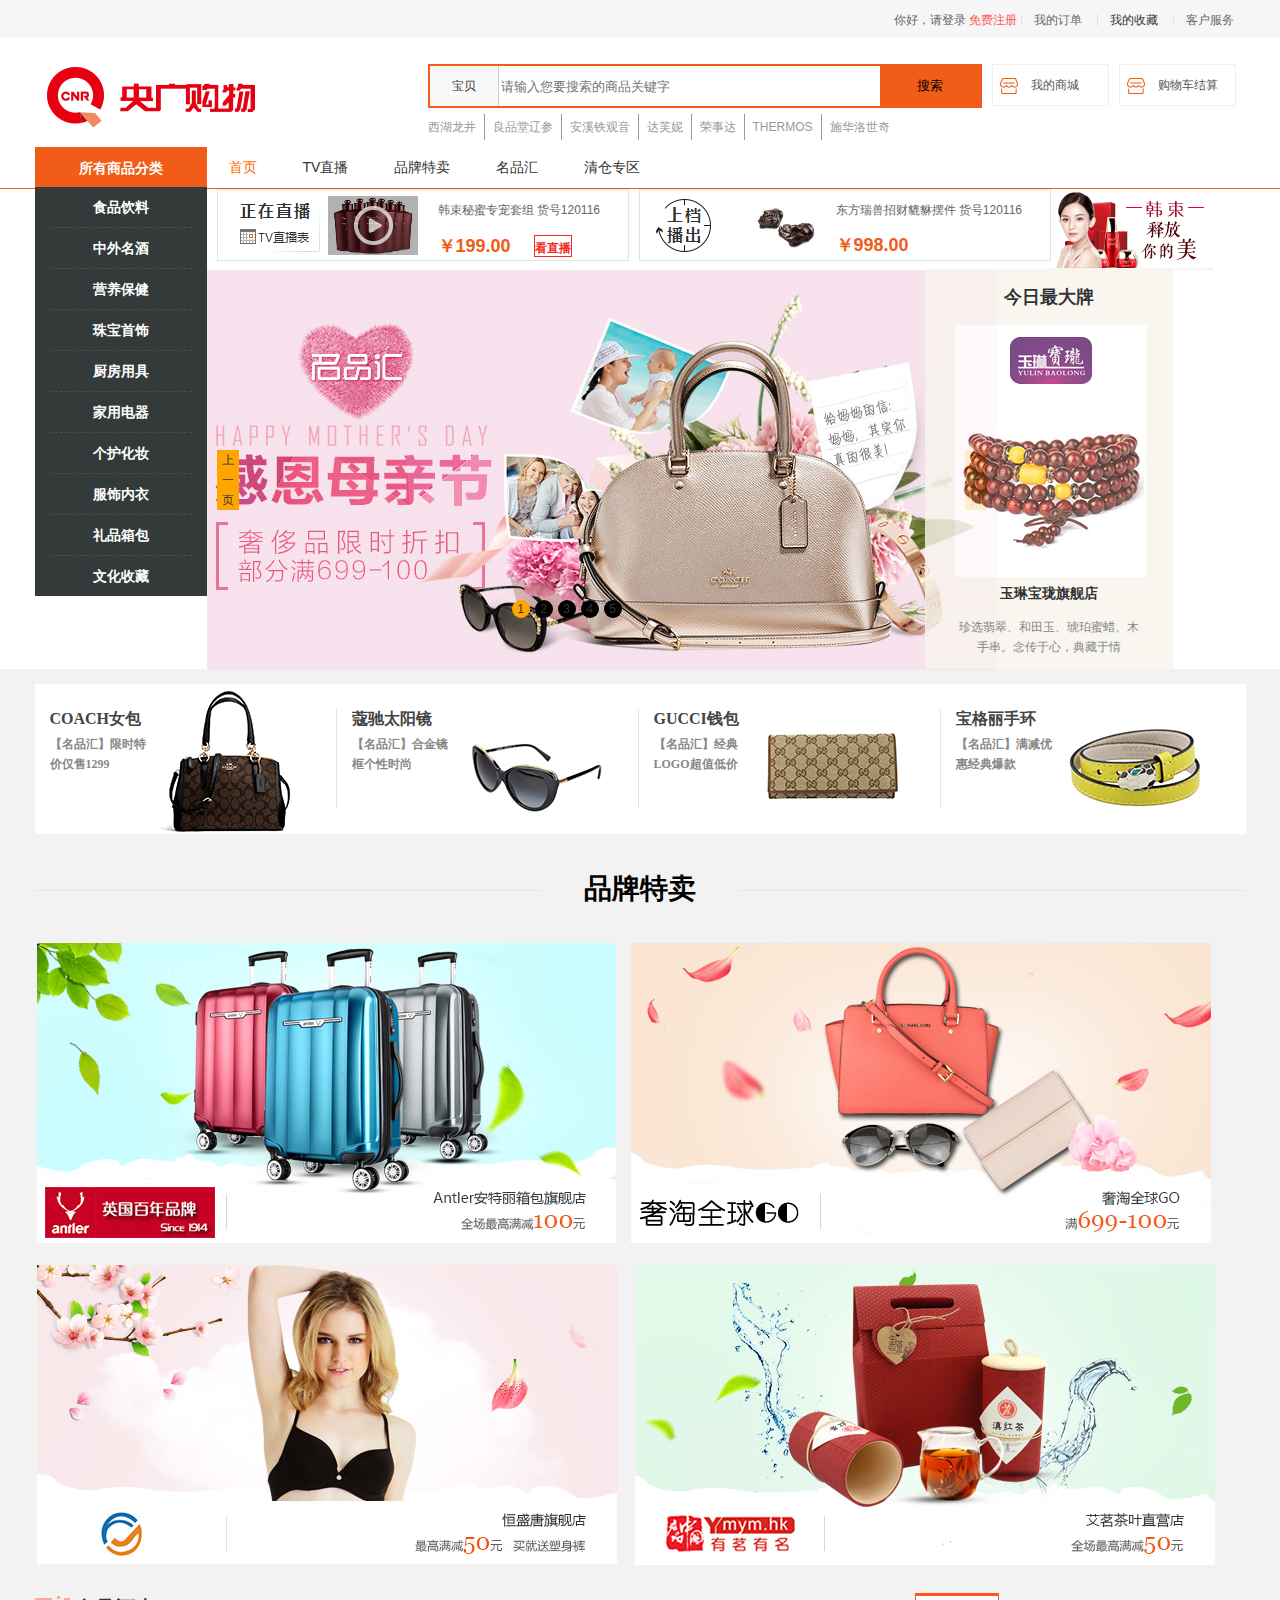
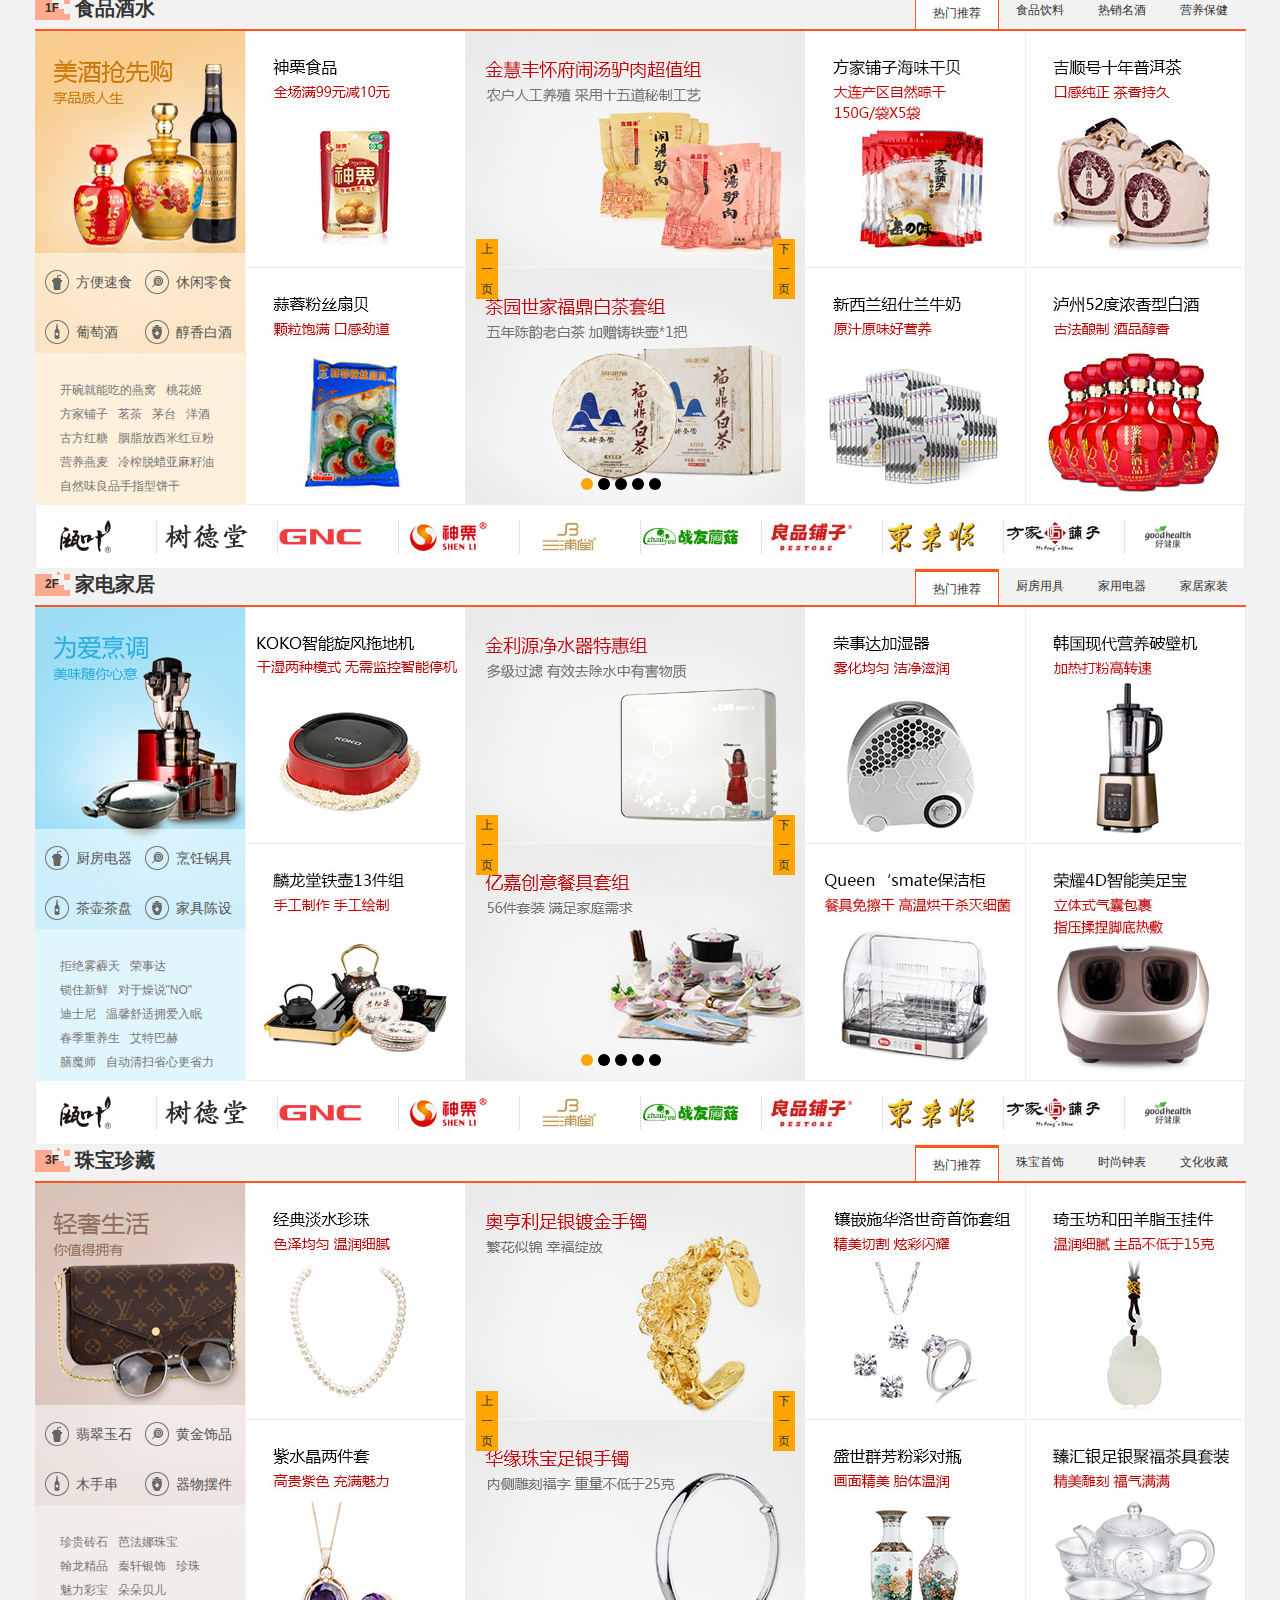
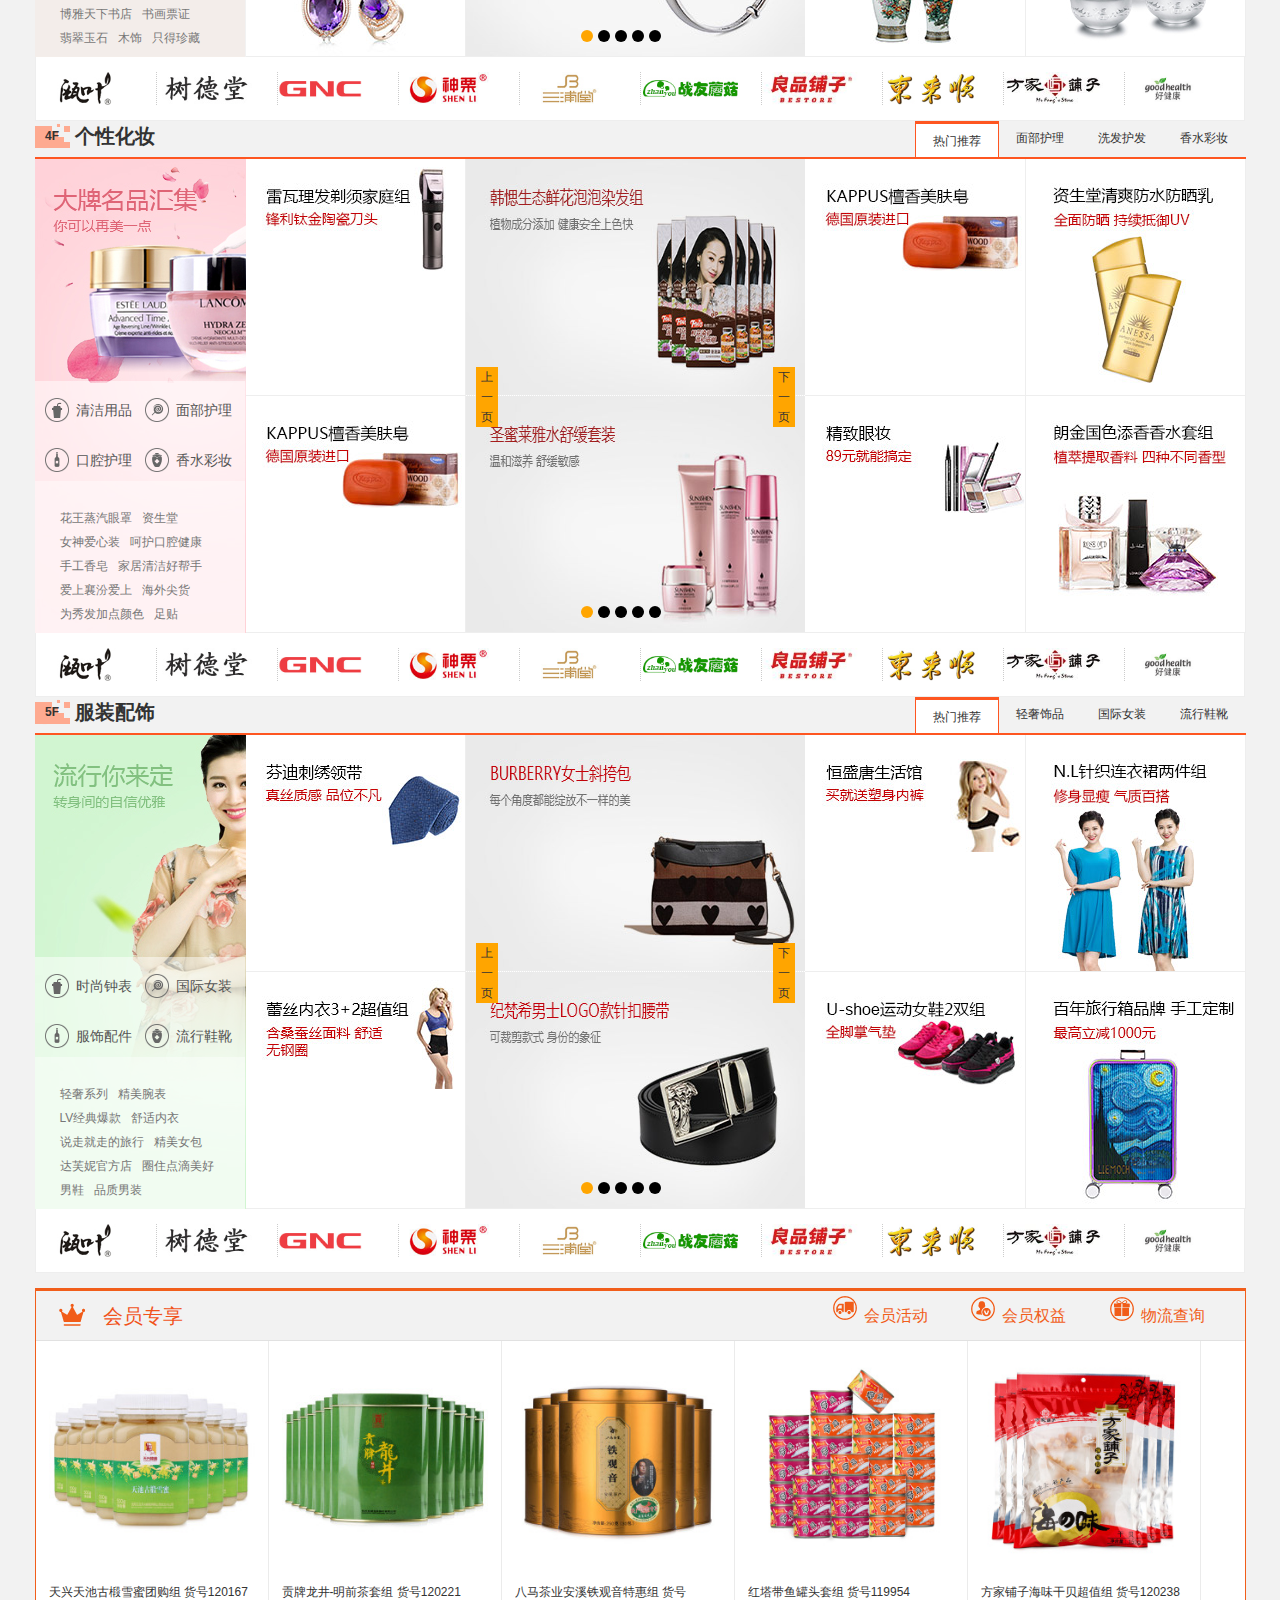
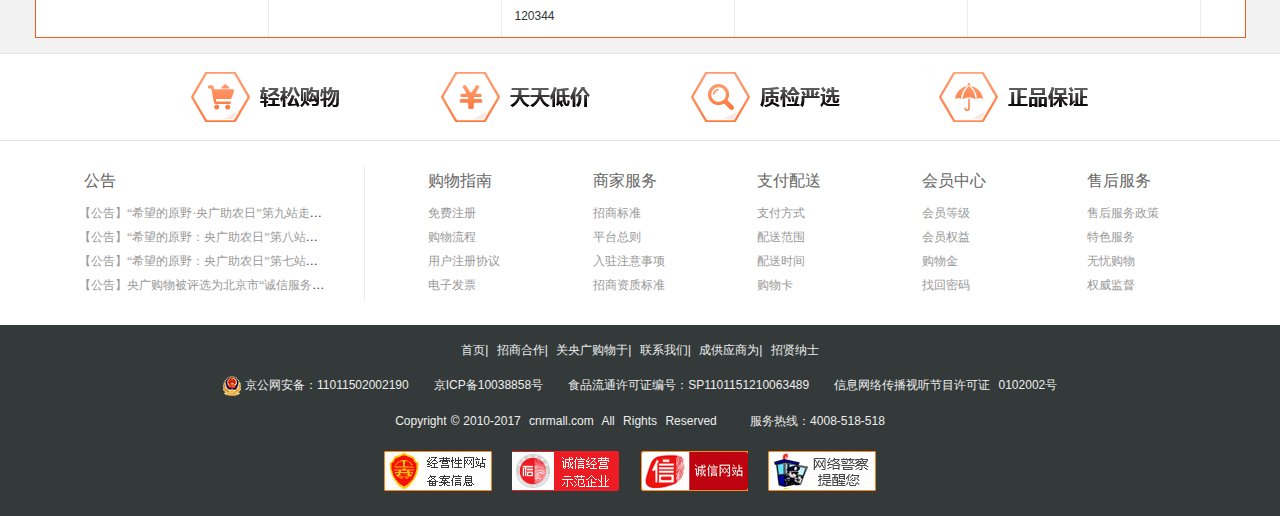
<file: index.html>
<!DOCTYPE html>
<html lang="en">
<head>
	<meta charset="UTF-8">
	<title>央广购物</title>
	<script type="text/javascript" src="js/jquery-1.12.3.js"></script>
	<script type="text/javascript" src="js/maintop.js"></script>
	<script type="text/javascript" src="js/louceng.js"></script>
	<script type="text/javascript" src="js/louti.js"></script>
	<link rel="stylesheet" type="text/css" href="css/reset.css" />
	<link rel="stylesheet" type="text/css" href="css/style.css" />
	<link rel="stylesheet" type="text/css" href="css/header.css" />
	<link rel="stylesheet" type="text/css" href="css/nav.css" />
	<link rel="stylesheet" type="text/css" href="css/mid.css" />
	<link rel="stylesheet" type="text/css" href="css/main.css" />
</head>
<body>
	<!--S  header -->
	<div id="header">
		<div class="header">
			<div class="right">
				<div class="login">
					<a href="html/denglu.html" class="deng">你好，请登录</a>
					<a href="html/zhuce.html" class="zhuce">免费注册</a>
				</div>
				<div class="list">
					<dl class="my-order">
						<dt><a href="#">我的订单</a></dt>
						<dd>
							<ul>
								<li><a href="#">待付款订单</a></li>
								<li><a href="#">待确认收货</a></li>
								<li><a href="#">待评价交易</a></li>
							</ul>
						</dd>
					</dl>
					<dl class="my-favorite">
						<dt>我的收藏</dt>
						<dd>
							<ul>
								<li><a href="#">商品收藏</a></li>
								<li><a href="#">店铺收藏</a></li>
							</ul>
						</dd>
					</dl>
					<dl class="call-center">
						<dt><a href="#">客户服务</a></dt>
						<dd>
							<ul>
								<li><a href="#">购物指南</a></li>
								<li><a href="#">售后服务</a></li>
								<li><a href="#">商家服务</a></li>
							</ul>
						</dd>
					</dl>
				</div>
			</div>
		</div>
	</div>
	<div class="header-wrap">
		<div class="header-wrap-auto">
			<h1><a href="#"><img src="images/logo.png"></a></h1>
			<div class="head-search-layout">
				<div class="head-search-bar">
					<span><a href="#">宝贝</a></span>
					<input type="text" name="" placeholder="请输入您要搜索的商品关键字">
					<input type="button" name="" value="搜索">
				</div>
				<div class="keyword">
					<ul>
						<li><a href="#">西湖龙井</a></li>
						<li><a href="#">良品堂辽参</a></li>
						<li><a href="#">安溪铁观音</a></li>
						<li><a href="#">达芙妮</a></li>
						<li><a href="#">荣事达</a></li>
						<li><a href="#">THERMOS</a></li>
						<li><a href="#">施华洛世奇</a></li>
					</ul>
				</div>
			</div>
			<div class="header-user-menu">
				<span><a href="#">我的商城</a></span>
				<span><a href="#" class="gouwuche">购物车结算</a></span>
			</div>
		</div>
	</div>
	<!--E  header -->
	<!-- s nav -->
	<nav>
		<div class="nav-wrapper">
			<ul class="list1">
				<h2><a href="#">所有商品分类</a></h2>
				<li>
					<div class="meau"><h4><a href="html/shopping.html" target="_blank" class="shiping">食品饮料</a></h4></div>
					<div class="meau-content">
						<dl>
							<dt><h3><a href="#">粮油调味</a></h3></dt>
							<dd>
								<a href="#">米面杂粮</a>
								<a href="#">食用油</a>
								<a href="#">调味品</a>
								<a href="#">南北干货</a>
								<a href="#">方便食品</a>
								<a href="#">有机食品</a>
							</dd>
						</dl>
						<dl>
							<dt><h3><a href="#">休闲食品</a></h3></dt>
							<dd>
								<a href="#">坚果炒货</a>
								<a href="#">肉干肉脯</a>
								<a href="#">蜜饯果干</a>
								<a href="#">糖果/巧克力</a>
								<a href="#">饼干蛋糕</a>
								<a href="#">无糖食品</a>
							</dd>
						</dl>
						<dl>
							<dt><h3><a href="#">进口食品</a></h3></dt>
							<dd>
								<a href="#">饼干蛋糕</a>
								<a href="#">糖果/巧克力</a>
								<a href="#">休闲零食</a>
								<a href="#">冲调饮品</a>
								<a href="#">粮油调味</a>
								<a href="#">牛奶</a>
							</dd>
						</dl>
						<dl>
							<dt><h3><a href="#">饮料冲调</a></h3></dt>
							<dd>
								<a href="#">饮用水</a>
								<a href="#">饮料</a>
								<a href="#">牛奶乳品</a>
								<a href="#">咖啡/奶茶</a>
								<a href="#">冲饮谷物</a>
								<a href="#">蜂蜜/柚子茶</a>
								<a href="#">成人奶粉</a>
								<a href="#">其他</a>
							</dd>
						</dl>
						<dl>
							<dt><h3><a href="#">食品礼券</a></h3></dt>
							<dd>
								<a href="#">月饼</a>
								<a href="#">大闸蟹</a>
								<a href="#">粽子</a>
								<a href="#">卡券</a>
							</dd>
						</dl>
						<dl>
							<dt><h3><a href="#">茗茶</a></h3></dt>
							<dd>
								<a href="#">铁观音</a>
								<a href="#">普洱</a>
								<a href="#">龙井</a>
								<a href="#">绿茶</a>
								<a href="#">红茶</a>
								<a href="#">乌龙茶</a>
								<a href="#">花草茶</a>
								<a href="#">养生茶</a>
								<a href="#">黑茶</a>
								<a href="#">白茶</a>
							</dd>
						</dl>
						<dl>
							<dt><h3><a href="#">地方特产</a></h3></dt>
							<dd>
								<a href="#">北京</a>
								<a href="#">新疆</a>
								<a href="#">山西</a>
								<a href="#">内蒙古</a>
								<a href="#">福建</a>
								<a href="#">湖南</a>
								<a href="#">四川</a>
								<a href="#">养生茶</a>
								<a href="#">云南</a>
								<a href="#">东北</a>
								<a href="#">其他特产</a>
							</dd>
						</dl>
						<dl>
							<dt><h3><a href="#">生鲜</a></h3></dt>
							<dd>
								<a href="#">猪牛羊肉</a>
								<a href="#">新鲜水果</a>
								<a href="#">海鲜水产</a>
								<a href="#">禽类蛋品</a>
								<a href="#">新鲜素菜</a>
								<a href="#">速冻食品</a>
							</dd>
						</dl>
						<div class="meau-right">
							<a href="#"><img src="images/food1.jpg" alt=""></a>
							<a href="#"><img src="images/food2.jpg" alt=""></a>
							<a href="#"><img src="images/food3.jpg" alt=""></a>
						</div>
					</div>
				</li>
				<li><div class="meau"><h4><a href="#">中外名酒</a></h4></div></li>
				<li><div class="meau"><h4><a href="#">营养保健</a></h4></div></li>
				<li><div class="meau"><h4><a href="#">珠宝首饰</a></h4></div></li>
				<li><div class="meau"><h4><a href="#">厨房用具</a></h4></div></li>
				<li><div class="meau"><h4><a href="#">家用电器</a></h4></div></li>
				<li><div class="meau"><h4><a href="#">个护化妆</a></h4></div></li>
				<li><div class="meau"><h4><a href="#">服饰内衣</a></h4></div></li>
				<li><div class="meau"><h4><a href="#">礼品箱包</a></h4></div></li>
				<li><div class="meau"><h4><a href="#">文化收藏</a></h4></div></li>
			</ul>
			<ul class="list2">
				<li><a href="#">首页</a></li>
				<li><a href="#">TV直播</a></li>
				<li><a href="#">品牌特卖</a></li>
				<li><a href="#">名品汇</a></li>
				<li><a href="#">清仓专区</a></li>
			</ul>
		</div>
	</nav>
	<!-- e nav -->
	<!-- s mid -->
	<div class="mid">
		<div class="mid-wrap">
			<div class="mid-top">
				<div class="mid-top-left">
					<div class="tv">
						<a href="#">
							<img src="images/top0.png">
						</a>
					</div>
					<div class="top1">
						<a href="#"><img src="images/top1.png" alt=""></a>
						<p><a href="#">韩束秘蜜专宠套组 货号120116</a></p>
						<span>￥199.00</span>
						<span><a href="#">看直播</a></span>
					</div>
				</div>
				<div class="mid-top-right">
					<div class="tv">
						<a href="#">
							<img src="images/top2.png">
						</a>
					</div>
					<div class="top1">
						<a href="#"><img src="images/top3.png" alt=""></a>
						<p><a href="#">东方瑞兽招财貔貅摆件 货号120116</a></p>
						<span>￥998.00</span>
					</div>
				</div>
				<div class="mid-right">
					<a href="#"><img src="images/top4.png" alt=""></a>
				</div>
			</div>
		</div>
		<div class="mid-img">
			<div class="lunbo">
				<ul class="mid-list1">
					<li><a href="#"><img src="images/main1.jpg" alt=""></a></li>
					<li><a href="#"><img src="images/main2.jpg" alt=""></a></li>
					<li><a href="#"><img src="images/main3.jpg" alt=""></a></li>
					<li><a href="#"><img src="images/main4.jpg" alt=""></a></li>
					<li><a href="#"><img src="images/main5.jpg" alt=""></a></li>
				</ul>
				<ul class="mid-list2">
					<li class="active">1</li>
					<li>2</li>
					<li>3</li>
					<li>4</li>
					<li>5</li>
				</ul>
				<div id="prev">上一页</div>
				<div id="next">下一页</div>
			</div>
			<div class="mid-img-right">
				<h2>今日最大牌</h2>
				<div class="right-max">
					<a href="#"><img src="images/jinri.jpg" alt=""></a>
					<h3>玉琳宝珑旗舰店</h3>
					 <p>珍选翡翠、和田玉、琥珀蜜蜡、木手串。念传于心，典藏于情</p>
				</div>
			</div>

		</div>
		
	</div>
	<!-- e mid -->
	<!-- s main -->
	<main>
		<div id="main">
			
			<div class="home-sale-layout">
				<ul>
					<li><a href="#" class="xiangqing">
						<h3>COACH女包</h3>
						<h5>【名品汇】限时特价仅售1299</h5>
						<img src="images/shoufeng1.jpg">
					</a></li>
					<li><a href="#">
						<h3>蔻驰太阳镜</h3>
						<h5>【名品汇】合金镜框个性时尚</h5>
						<img src="images/shoufeng2.jpg">
					</a></li>
					<li><a href="#">
						<h3>GUCCI钱包</h3>
						<h5>【名品汇】经典LOGO超值低价</h5>
						<img src="images/shoufeng3.jpg">
					</a></li>
					<li><a href="#">
						<h3>宝格丽手环</h3>
						<h5>【名品汇】满减优惠经典爆款</h5>
						<img src="images/shoufeng4.jpg">
					</a></li>
				</ul>
			</div>
			<!-- 左侧楼梯 -->
		<div id="loutiNav">
			<div class="louPic"><a href="#"><img src="images/louti.jpg" alt=""></a></div>
			<ul>
				<li ><span class="active">品牌特卖</span></li>
				<li><span>食品酒水</span></li>
				<li><span>家电家居</span></li>
				<li><span>珠宝收藏</span></li>
				<li><span>个性美妆</span></li>
				<li><span>服装配饰</span></li>
				<li><span>会员专享</span></li>
			</ul>
			<div class="fanhuiTop">top</div>
		</div>
			<!-- 楼层开始 -->
			<!-- 品牌特卖 -->
			<div class="floor louti" id="floorSpecBrand">
				<div class="floor-top">
					<span></span>
					<h2>品牌特卖</h2>
				</div>
				<div class="floor-img">
					<ul>
						<li><a href="#"><img src="images/pinpai1.png" alt=""></a></li>
						<li><a href="#"><img src="images/pinpai2.png" alt=""></a></li>
						<li><a href="#"><img src="images/pinpai3.png" alt=""></a></li>
						<li><a href="#"><img src="images/pinpai4.png" alt=""></a></li>
					</ul>
				</div>
			</div>
			<!-- 1f食品酒水 -->
			<div class="food louti">
				<!-- 列表 -->
				<div class="food-top">
					<h2>
						<span>1F</span>
						食品酒水
					</h2>
					<ul>
						<li class="active"><a href="#">热门推荐</a></li>
						<li><a href="#">食品饮料</a></li>
						<li><a href="#">热销名酒</a></li>
						<li><a href="#">营养保健</a></li>
					</ul>
				</div>
				<!-- 内容 -->
				<div class="content">
					<div class="content_left">
						<div class="banner">
							<a href="#"><img src="images/meijiu.jpg" alt=""></a>
						</div>
						<ul class="themes">
							<li><a href="#"><span><img src="images/icon.png" alt=""></span>方便速食</a></li>
							<li><a href="#"><span><img src="images/icon1.png" alt=""></span>休闲零食</a></li>
							<li><a href="#"><span><img src="images/icon2.png" alt=""></span>葡萄酒</a></li>
							<li><a href="#"><span><img src="images/icon3.png" alt=""></span>醇香白酒</a></li>
						</ul>
						<ul class="words">
							<li><a href="#">开碗就能吃的燕窝</a></li>
							<li><a href="#">桃花姬</a></li>
							<li><a href="#">方家铺子</a></li>
							<li><a href="#">茗茶</a></li>
							<li><a href="#">茅台</a></li>
							<li><a href="#">洋酒</a></li>
							<li><a href="#">古方红糖</a></li>
							<li><a href="#">胭脂放西米红豆粉</a></li>
							<li><a href="#">营养燕麦</a></li>
							<li><a href="#">冷榨脱蜡亚麻籽油</a></li>
							<li><a href="#">自然味良品手指型饼干</a></li>
						</ul>
					</div>
					<div class="content_right">
						<div class="right_inner">
							<ul class="right_body">
								<li><a href="#"><img src="images/fd1.jpg" alt=""></a></li>
								<li class="padd"><a href="#"><img src="images/fd2.jpg" alt=""></a></li>
								<li><a href="#"><img src="images/fd3.jpg" alt=""></a></li>
								<li class="padd"><a href="#"><img src="images/fd4.jpg" alt=""></a></li>
							</ul>
							<ul class="right_extra">
								<li><a href="#"><img src="images/fd5.jpg" alt=""></a></li>
								<li><a href="#"><img src="images/fd6.jpg" alt=""></a></li>
							</ul>
						</div>
						<!-- 中间轮播的图片 -->
						<div class="right_side">
							<div class="bx-wrapper">
								<ul class="wrap-list1 carousel_list1">
									<li><a href="#"><img src="images/fdd1.jpg" alt=""></a><a href="#"><img src="images/fdd2.jpg" alt=""></a></li>
									<li><a href="#"><img src="images/fdd3.jpg" alt=""></a><a href="#"><img src="images/fdd4.jpg" alt=""></a></li>
									<li><a href="#"><img src="images/fdd5.jpg" alt=""></a><a href="#"><img src="images/fdd6.jpg" alt=""></a></li>
									<li><a href="#"><img src="images/fdd7.jpg" alt=""></a><a href="#"><img src="images/fdd8.jpg" alt=""></a></li>
									<li><a href="#"><img src="images/fdd9.jpg" alt=""></a><a href="#"><img src="images/fdd10.jpg" alt=""></a></li>
									<!-- <li><a href="#"><img src="images/fdd11.jpg" alt=""></a><a href="#"><img src="images/fdd12.jpg" alt=""></a></li> -->
								</ul>
								<ul class="wrap-list2 carousel_list2">
									<li class="active"></li>
									<li></li>
									<li></li>
									<li></li>
									<li></li>
								</ul>
								<div class="prev">上一页</div>
								<div class="next">下一页</div>
							</div>
						</div>
					</div>
				</div>
				<!-- 下方图标 -->
				<div class="tubiao">
					<ul>
						<li><a href="#"><img src="images/tb1.jpg" alt=""></a></li>
						<li><a href="#"><img src="images/tb2.jpg" alt=""></a></li>
						<li><a href="#"><img src="images/tb3.jpg" alt=""></a></li>
						<li><a href="#"><img src="images/tb4.jpg" alt=""></a></li>
						<li><a href="#"><img src="images/tb5.jpg" alt=""></a></li>
						<li><a href="#"><img src="images/tb6.jpg" alt=""></a></li>
						<li><a href="#"><img src="images/tb7.jpg" alt=""></a></li>
						<li><a href="#"><img src="images/tb8.jpg" alt=""></a></li>
						<li><a href="#"><img src="images/tb9.jpg" alt=""></a></li>
						<li><a href="#"><img src="images/tb10.jpg" alt=""></a></li>
					</ul>
				</div>
			</div>
			<!-- 2f家电家居 -->
			<div class="jiaju louti">
				<!-- 列表 -->
				<div class="food-top">
					<h2>
						<span>2F</span>
						家电家居
					</h2>
					<ul>
						<li class="active"><a href="#">热门推荐</a></li>
						<li><a href="#">厨房用具</a></li>
						<li><a href="#">家用电器</a></li>
						<li><a href="#">家居家装</a></li>
					</ul>
				</div>
				<!-- 内容 -->
				<div class="content">
					<div class="content_left">
						<div class="banner">
							<a href="#"><img src="images/cufang.jpg" alt=""></a>
						</div>
						<ul class="themes">
							<li><a href="#"><span><img src="images/icon.png" alt=""></span>厨房电器</a></li>
							<li><a href="#"><span><img src="images/icon1.png" alt=""></span>烹饪锅具</a></li>
							<li><a href="#"><span><img src="images/icon2.png" alt=""></span>茶壶茶盘</a></li>
							<li><a href="#"><span><img src="images/icon3.png" alt=""></span>家具陈设</a></li>
						</ul>
						<ul class="words">
							<li><a href="#">拒绝雾霾天</a></li>
							<li><a href="#">荣事达</a></li>
							<li><a href="#">锁住新鲜</a></li>
							<li><a href="#">对于燥说"NO"</a></li>
							<li><a href="#">迪士尼</a></li>
							<li><a href="#">温馨舒适拥爱入眠</a></li>
							<li><a href="#">春季重养生</a></li>
							<li><a href="#">艾特巴赫</a></li>
							<li><a href="#">膳魔师</a></li>
							<li><a href="#">自动清扫省心更省力</a></li>
						</ul>
					</div>
					<div class="content_right">
						<div class="right_inner">
							<ul class="right_body">
								<li><a href="#"><img src="images/guo1.jpg" alt=""></a></li>
								<li class="padd"><a href="#"><img src="images/guo2.jpg" alt=""></a></li>
								<li><a href="#"><img src="images/guo3.jpg" alt=""></a></li>
								<li class="padd"><a href="#"><img src="images/guo4.jpg" alt=""></a></li>
							</ul>
							<ul class="right_extra">
								<li><a href="#"><img src="images/guo5.jpg" alt=""></a></li>
								<li><a href="#"><img src="images/guo6.jpg" alt=""></a></li>
							</ul>
						</div>
						<!-- 中间轮播的图片 -->
						<div class="right_side">
							<div class="bx-wrapper">
								<ul class="wrap-list1 carousel_list1">
									<li><a href="#"><img src="images/wan1.jpg" alt=""></a><a href="#"><img src="images/wan2.jpg" alt=""></a></li>
									<li><a href="#"><img src="images/wan3.jpg" alt=""></a><a href="#"><img src="images/wan4.jpg" alt=""></a></li>wan
									<li><a href="#"><img src="images/wan5.jpg" alt=""></a><a href="#"><img src="images/wan6.jpg" alt=""></a></li>
									<li><a href="#"><img src="images/wan7.jpg" alt=""></a><a href="#"><img src="images/wan8.jpg" alt=""></a></li>
									<li><a href="#"><img src="images/wan9.jpg" alt=""></a><a href="#"><img src="images/wan10.jpg" alt=""></a></li>
									<!-- <li><a href="#"><img src="images/fdd11.jpg" alt=""></a><a href="#"><img src="images/fdd12.jpg" alt=""></a></li> -->
								</ul>
								<ul class="wrap-list2 carousel_list2">
									<li class="active"></li>
									<li></li>
									<li></li>
									<li></li>
									<li></li>
								</ul>
								<div class="prev">上一页</div>
								<div class="next">下一页</div>
							</div>
						</div>
					</div>
				</div>
				<!-- 下方图标 -->
				<div class="tubiao">
					<ul>
						<li><a href="#"><img src="images/tb1.jpg" alt=""></a></li>
						<li><a href="#"><img src="images/tb2.jpg" alt=""></a></li>
						<li><a href="#"><img src="images/tb3.jpg" alt=""></a></li>
						<li><a href="#"><img src="images/tb4.jpg" alt=""></a></li>
						<li><a href="#"><img src="images/tb5.jpg" alt=""></a></li>
						<li><a href="#"><img src="images/tb6.jpg" alt=""></a></li>
						<li><a href="#"><img src="images/tb7.jpg" alt=""></a></li>
						<li><a href="#"><img src="images/tb8.jpg" alt=""></a></li>
						<li><a href="#"><img src="images/tb9.jpg" alt=""></a></li>
						<li><a href="#"><img src="images/tb10.jpg" alt=""></a></li>
					</ul>
				</div>
			</div>
			<!-- 3f珠宝珍藏 -->
			<div class="zhubao louti">
				<!-- 列表 -->
				<div class="food-top">
					<h2>
						<span>3F</span>
						珠宝珍藏
					</h2>
					<ul>
						<li class="active"><a href="#">热门推荐</a></li>
						<li><a href="#">珠宝首饰</a></li>
						<li><a href="#">时尚钟表</a></li>
						<li><a href="#">文化收藏</a></li>
					</ul>
				</div>
				<!-- 内容 -->
				<div class="content">
					<div class="content_left">
						<div class="banner">
							<a href="#"><img src="images/zhu1.jpg" alt=""></a>
						</div>
						<ul class="themes">
							<li><a href="#"><span><img src="images/icon.png" alt=""></span>翡翠玉石</a></li>
							<li><a href="#"><span><img src="images/icon1.png" alt=""></span>黄金饰品</a></li>
							<li><a href="#"><span><img src="images/icon2.png" alt=""></span>木手串</a></li>
							<li><a href="#"><span><img src="images/icon3.png" alt=""></span>器物摆件</a></li>
						</ul>
						<ul class="words">
							<li><a href="#">珍贵砖石</a></li>
							<li><a href="#">芭法娜珠宝</a></li>
							<li><a href="#">翰龙精品</a></li>
							<li><a href="#">秦轩银饰</a></li>
							<li><a href="#">珍珠</a></li>
							<li><a href="#">魅力彩宝</a></li>
							<li><a href="#">朵朵贝儿</a></li>
							<li><a href="#">博雅天下书店</a></li>
							<li><a href="#">书画票证</a></li>
							<li><a href="#">翡翠玉石</a></li>
							<li><a href="#">木饰</a></li>
							<li><a href="#">只得珍藏</a></li>
						</ul>
					</div>
					<div class="content_right">
						<div class="right_inner">
							<ul class="right_body">
								<li><a href="#"><img src="images/bao1.jpg" alt=""></a></li>
								<li class="padd"><a href="#"><img src="images/bao2.jpg" alt=""></a></li>
								<li><a href="#"><img src="images/bao3.jpg" alt=""></a></li>
								<li class="padd"><a href="#"><img src="images/bao4.jpg" alt=""></a></li>
							</ul>
							<ul class="right_extra">
								<li><a href="#"><img src="images/bao5.jpg" alt=""></a></li>
								<li><a href="#"><img src="images/bao6.jpg" alt=""></a></li>
							</ul>
						</div>
						<!-- 中间轮播的图片 -->
						<div class="right_side">
							<div class="bx-wrapper">
								<ul class="wrap-list1 carousel_list1">
									<li><a href="#"><img src="images/zhuan1.jpg" alt=""></a><a href="#"><img src="images/zhuan2.jpg" alt=""></a></li>
									<li><a href="#"><img src="images/zhuan3.jpg" alt=""></a><a href="#"><img src="images/zhuan4.jpg" alt=""></a></li>
									<li><a href="#"><img src="images/zhuan5.jpg" alt=""></a><a href="#"><img src="images/zhuan6.jpg" alt=""></a></li>
									<li><a href="#"><img src="images/zhuan7.jpg" alt=""></a><a href="#"><img src="images/zhuan8.jpg" alt=""></a></li>
									<li><a href="#"><img src="images/zhuan9.jpg" alt=""></a><a href="#"><img src="images/zhuan10.jpg" alt=""></a></li>
									<!-- <li><a href="#"><img src="images/fdd11.jpg" alt=""></a><a href="#"><img src="images/fdd12.jpg" alt=""></a></li> -->
								</ul>
								<ul class="wrap-list2 carousel_list2">
									<li class="active"></li>
									<li></li>
									<li></li>
									<li></li>
									<li></li>
								</ul>
								<div class="prev">上一页</div>
								<div class="next">下一页</div>
							</div>
						</div>
					</div>
				</div>
				<!-- 下方图标 -->
				<div class="tubiao">
					<ul>
						<li><a href="#"><img src="images/tb1.jpg" alt=""></a></li>
						<li><a href="#"><img src="images/tb2.jpg" alt=""></a></li>
						<li><a href="#"><img src="images/tb3.jpg" alt=""></a></li>
						<li><a href="#"><img src="images/tb4.jpg" alt=""></a></li>
						<li><a href="#"><img src="images/tb5.jpg" alt=""></a></li>
						<li><a href="#"><img src="images/tb6.jpg" alt=""></a></li>
						<li><a href="#"><img src="images/tb7.jpg" alt=""></a></li>
						<li><a href="#"><img src="images/tb8.jpg" alt=""></a></li>
						<li><a href="#"><img src="images/tb9.jpg" alt=""></a></li>
						<li><a href="#"><img src="images/tb10.jpg" alt=""></a></li>
					</ul>
				</div>
			</div>
			<!-- 4f个性化妆 -->
			<div class="huazhuang louti">
				<!-- 列表 -->
				<div class="food-top">
					<h2>
						<span>4F</span>
						个性化妆
					</h2>
					<ul>
						<li class="active"><a href="#">热门推荐</a></li>
						<li><a href="#">面部护理</a></li>
						<li><a href="#">洗发护发</a></li>
						<li><a href="#">香水彩妆</a></li>
						<li><a href="#">清洁用品</a></li>
					</ul>
				</div>
				<!-- 内容 -->
				<div class="content">
					<div class="content_left">
						<div class="banner">
							<a href="#"><img src="images/gexing.jpg" alt=""></a>
						</div>
						<ul class="themes">
							<li><a href="#"><span><img src="images/icon.png" alt=""></span>清洁用品</a></li>
							<li><a href="#"><span><img src="images/icon1.png" alt=""></span>面部护理</a></li>
							<li><a href="#"><span><img src="images/icon2.png" alt=""></span>口腔护理</a></li>
							<li><a href="#"><span><img src="images/icon3.png" alt=""></span>香水彩妆</a></li>
						</ul>
						<ul class="words">
							<li><a href="#">花王蒸汽眼罩</a></li>
							<li><a href="#">资生堂</a></li>
							<li><a href="#">女神爱心装</a></li>
							<li><a href="#">呵护口腔健康</a></li>
							<li><a href="#">手工香皂</a></li>
							<li><a href="#">家居清洁好帮手</a></li>
							<li><a href="#">爱上襄汾爱上</a></li>
							<li><a href="#">海外尖货</a></li>
							<li><a href="#">为秀发加点颜色</a></li>
							<li><a href="#">足贴</a></li>
						</ul>
					</div>
					<div class="content_right">
						<div class="right_inner">
							<ul class="right_body">
								<li><a href="#"><img src="images/hua1.jpg" alt=""></a></li>
								<li class="padd"><a href="#"><img src="images/hua2.jpg" alt=""></a></li>
								<li><a href="#"><img src="images/hua3.jpg" alt=""></a></li>
								<li class="padd"><a href="#"><img src="images/hua4.jpg" alt=""></a></li>
							</ul>
							<ul class="right_extra">
								<li><a href="#"><img src="images/hua5.jpg" alt=""></a></li>
								<li><a href="#"><img src="images/hua6.jpg" alt=""></a></li>
							</ul>
						</div>
						<!-- 中间轮播的图片 -->
						<div class="right_side">
							<div class="bx-wrapper">
								<ul class="wrap-list1 carousel_list1">
									<li><a href="#"><img src="images/hua9.jpg" alt=""></a><a href="#"><img src="images/hua10.jpg" alt=""></a></li>
									<li><a href="#"><img src="images/zhuan3.jpg" alt=""></a><a href="#"><img src="images/zhuan4.jpg" alt=""></a></li>
									<li><a href="#"><img src="images/zhuan5.jpg" alt=""></a><a href="#"><img src="images/zhuan6.jpg" alt=""></a></li>
									<li><a href="#"><img src="images/zhuan7.jpg" alt=""></a><a href="#"><img src="images/zhuan8.jpg" alt=""></a></li>
									<li><a href="#"><img src="images/zhuan9.jpg" alt=""></a><a href="#"><img src="images/zhuan10.jpg" alt=""></a></li>
									<!-- <li><a href="#"><img src="images/fdd11.jpg" alt=""></a><a href="#"><img src="images/fdd12.jpg" alt=""></a></li> -->
								</ul>
								<ul class="wrap-list2 carousel_list2">
									<li class="active"></li>
									<li></li>
									<li></li>
									<li></li>
									<li></li>
								</ul>
								<div class="prev">上一页</div>
								<div class="next">下一页</div>
							</div>
						</div>
					</div>
				</div>
				<!-- 下方图标 -->
				<div class="tubiao">
					<ul>
						<li><a href="#"><img src="images/tb1.jpg" alt=""></a></li>
						<li><a href="#"><img src="images/tb2.jpg" alt=""></a></li>
						<li><a href="#"><img src="images/tb3.jpg" alt=""></a></li>
						<li><a href="#"><img src="images/tb4.jpg" alt=""></a></li>
						<li><a href="#"><img src="images/tb5.jpg" alt=""></a></li>
						<li><a href="#"><img src="images/tb6.jpg" alt=""></a></li>
						<li><a href="#"><img src="images/tb7.jpg" alt=""></a></li>
						<li><a href="#"><img src="images/tb8.jpg" alt=""></a></li>
						<li><a href="#"><img src="images/tb9.jpg" alt=""></a></li>
						<li><a href="#"><img src="images/tb10.jpg" alt=""></a></li>
					</ul>
				</div>
			</div>
			<!-- 5f服装配饰 -->
			<div class="fuzhuang louti">
				<!-- 列表 -->
				<div class="food-top">
					<h2>
						<span>5F</span>
						服装配饰
					</h2>
					<ul>
						<li class="active"><a href="#">热门推荐</a></li>
						<li><a href="#">轻奢饰品</a></li>
						<li><a href="#">国际女装</a></li>
						<li><a href="#">流行鞋靴</a></li>
						<li><a href="#">运动户外</a></li>
					</ul>
				</div>
				<!-- 内容 -->
				<div class="content">
					<div class="content_left">
						<div class="banner">
							<a href="#"><img src="images/yifu.jpg" alt=""></a>
						</div>
						<ul class="themes">
							<li><a href="#"><span><img src="images/icon.png" alt=""></span>时尚钟表</a></li>
							<li><a href="#"><span><img src="images/icon1.png" alt=""></span>国际女装</a></li>
							<li><a href="#"><span><img src="images/icon2.png" alt=""></span>服饰配件</a></li>
							<li><a href="#"><span><img src="images/icon3.png" alt=""></span>流行鞋靴</a></li>
						</ul>
						<ul class="words">
							<li><a href="#">轻奢系列</a></li>
							<li><a href="#">精美腕表</a></li>
							<li><a href="#">LV经典爆款</a></li>
							<li><a href="#">舒适内衣</a></li>
							<li><a href="#">说走就走的旅行</a></li>
							<li><a href="#">精美女包</a></li>
							<li><a href="#">达芙妮官方店</a></li>
							<li><a href="#">圈住点滴美好</a></li>
							<li><a href="#">男鞋</a></li>
							<li><a href="#">品质男装</a></li>
						</ul>
					</div>
					<div class="content_right">
						<div class="right_inner">
							<ul class="right_body">
								<li><a href="#"><img src="images/fu1.jpg" alt=""></a></li>
								<li class="padd"><a href="#"><img src="images/fu2.jpg" alt=""></a></li>
								<li><a href="#"><img src="images/fu3.jpg" alt=""></a></li>
								<li class="padd"><a href="#"><img src="images/fu4.jpg" alt=""></a></li>
							</ul>
							<ul class="right_extra">
								<li><a href="#"><img src="images/fu5.jpg" alt=""></a></li>
								<li><a href="#"><img src="images/fu6.jpg" alt=""></a></li>
							</ul>
						</div>
						<!-- 中间轮播的图片 -->
						<div class="right_side">
							<div class="bx-wrapper">
								<ul class="wrap-list1 carousel_list1">
									<li><a href="#"><img src="images/fu7.jpg" alt=""></a><a href="#"><img src="images/fu8.jpg" alt=""></a></li>
									<li><a href="#"><img src="images/zhuan3.jpg" alt=""></a><a href="#"><img src="images/zhuan4.jpg" alt=""></a></li>
									<li><a href="#"><img src="images/zhuan5.jpg" alt=""></a><a href="#"><img src="images/zhuan6.jpg" alt=""></a></li>
									<li><a href="#"><img src="images/zhuan7.jpg" alt=""></a><a href="#"><img src="images/zhuan8.jpg" alt=""></a></li>
									<li><a href="#"><img src="images/zhuan9.jpg" alt=""></a><a href="#"><img src="images/zhuan10.jpg" alt=""></a></li>
									<!-- <li><a href="#"><img src="images/fdd11.jpg" alt=""></a><a href="#"><img src="images/fdd12.jpg" alt=""></a></li> -->
								</ul>
								<ul class="wrap-list2 carousel_list2">
									<li class="active"></li>
									<li></li>
									<li></li>
									<li></li>
									<li></li>
								</ul>
								<div class="prev">上一页</div>
								<div class="next">下一页</div>
							</div>
						</div>
					</div>
				</div>
				<!-- 下方图标 -->
				<div class="tubiao">
					<ul>
						<li><a href="#"><img src="images/tb1.jpg" alt=""></a></li>
						<li><a href="#"><img src="images/tb2.jpg" alt=""></a></li>
						<li><a href="#"><img src="images/tb3.jpg" alt=""></a></li>
						<li><a href="#"><img src="images/tb4.jpg" alt=""></a></li>
						<li><a href="#"><img src="images/tb5.jpg" alt=""></a></li>
						<li><a href="#"><img src="images/tb6.jpg" alt=""></a></li>
						<li><a href="#"><img src="images/tb7.jpg" alt=""></a></li>
						<li><a href="#"><img src="images/tb8.jpg" alt=""></a></li>
						<li><a href="#"><img src="images/tb9.jpg" alt=""></a></li>
						<li><a href="#"><img src="images/tb10.jpg" alt=""></a></li>
					</ul>
				</div>
			</div>
			<!-- 会员专享 -->
			<div class="vip louti">
				<div class="vip_share">
					<div class="vip_title">
						<div class="vip_left">
							<i></i>
							会员专享
						</div>
						<div class="vip_right">
							<span><a href="#"><img src="images/vip2.png" alt="">会员活动</a></span>
							<span><a href="#"><img src="images/vip3.png" alt="">会员权益</a></span>
							<span><a href="#"><img src="images/vip4.png" alt="">物流查询</a></span>
						</div>
					</div>
					<div class="vip_buttom">
						<ul class="vipBottom">
							<li><div class="vip_img"><a href="#"><img src="images/vt" alt=""></a></div><div class="vip_name">天兴天池古椴雪蜜团购组 货号120167</div></li>
							<li><div class="vip_img"><a href="#"><img src="images/vt2" alt=""></a></div><div class="vip_name">贡牌龙井-明前茶套组 货号120221</div></li>
							<li><div class="vip_img"><a href="#"><img src="images/vt3" alt=""></a></div><div class="vip_name">八马茶业安溪铁观音特惠组 货号120344</div></li>
							<li><div class="vip_img"><a href="#"><img src="images/vt4.jpg@240w_240h" alt=""></a></div><div class="vip_name">红塔带鱼罐头套组 货号119954</div></li>
							<li><div class="vip_img"><a href="#"><img src="images/vt5.jpg@240w_240h" alt=""></a></div><div class="vip_name">方家铺子海味干贝超值组 货号120238</div></li>
						</ul>

					</div>
				</div>
			</div>
			<!-- 楼层结束 -->
		</div>
	</main>
	<!-- e main -->
	<!-- 公告上面部分 -->
		<div class="ccti">
			<div class="wrapper">
				<div class="ccti_footer">
					<i class="ccti1"></i>
					<i class="ccti2"></i>
					<i class="ccti3"></i>
					<i class="ccti4"></i>
				</div>
			</div>
		</div>
		
	<!-- 公告部分 -->
	<div class="faq">
		<div class="wrapper">
			<div class="notice">
				<div class="title">
					<h2>公告</h2>
				</div>
				<div class="content">
					<ul>
						<li><a href="#">【公告】“希望的原野·央广助农日”第九站走进杭州品鉴西湖龙井</a></li>
						<li><a href="#">【公告】“希望的原野：央广助农日”第八站重返“辽参故里”</a></li>
						<li><a href="#">【公告】“希望的原野：央广助农日”第七站走进福建安溪</a></li>
						<li><a href="#">【公告】央广购物被评选为北京市“诚信服务承诺单位”</a></li>
					</ul>
				</div>
			</div>
			<ul class="link">
				<li>
					<dl class="s1">
						<dt>购物指南</dt>
						<dd><a href="#">免费注册</a></dd>
						<dd><a href="#">购物流程</a></dd>
						<dd><a href="#">用户注册协议</a></dd>
						<dd><a href="#">电子发票</a></dd>
					</dl>
				</li>
				<li>
					<dl class="s1">
						<dt>商家服务</dt>
						<dd><a href="#">招商标准</a></dd>
						<dd><a href="#">平台总则</a></dd>
						<dd><a href="#">入驻注意事项</a></dd>
						<dd><a href="#">招商资质标准</a></dd>
					</dl>
				</li>
				<li>
					<dl class="s1">
						<dt>支付配送</dt>
						<dd><a href="#">支付方式</a></dd>
						<dd><a href="#">配送范围</a></dd>
						<dd><a href="#">配送时间</a></dd>
						<dd><a href="#">购物卡</a></dd>
					</dl>
				</li>
				<li>
					<dl class="s1">
						<dt>会员中心</dt>
						<dd><a href="#">会员等级</a></dd>
						<dd><a href="#">会员权益</a></dd>
						<dd><a href="#">购物金</a></dd>
						<dd><a href="#">找回密码</a></dd>
					</dl>
				</li>
				<li>
					<dl class="s1">
						<dt>售后服务</dt>
						<dd><a href="#">售后服务政策</a></dd>
						<dd><a href="#">特色服务</a></dd>
						<dd><a href="#">无忧购物</a></dd>
						<dd><a href="#">权威监督</a></dd>
					</dl>
				</li>
			</ul>
		</div>
	</div>
	<!-- s footer -->
	<footer>
		<div class="footer_auto">
			<p>
				<a href="#">首页</a>|
				<a href="#">招商合作</a>|
				<a href="#">关央广购物于</a>|
				<a href="#">联系我们</a>|
				<a href="#">成供应商为</a>|
				<a href="#">招贤纳士</a>
			</p>
			<p>
				<i></i>
				京公网安备：11011502002190&nbsp;&nbsp;
				<a href="#">京ICP备10038858号</a>&nbsp;&nbsp;
				<a href="#">食品流通许可证编号：SP1101151210063489</a>&nbsp;&nbsp;
				<a href="#">信息网络传播视听节目许可证 0102002号</a>
			</p>
			<p>Copyright<em>©</em>2010-2017 cnrmall.com All Rights Reserved&nbsp;&nbsp;&nbsp;&nbsp;服务热线：4008-518-518
			</p>
			<ul class="footer_img">
				<li><a href="#" class="img01"></a></li>
				<li><a href="#" class="img02"></a></li>
				<li><a href="#" class="img03"></a></li>
				<li><a href="#" class="img04"></a></li>
			</ul>
		</div>
	</footer>
	<!-- e footer -->
</body>
</html>
</file>
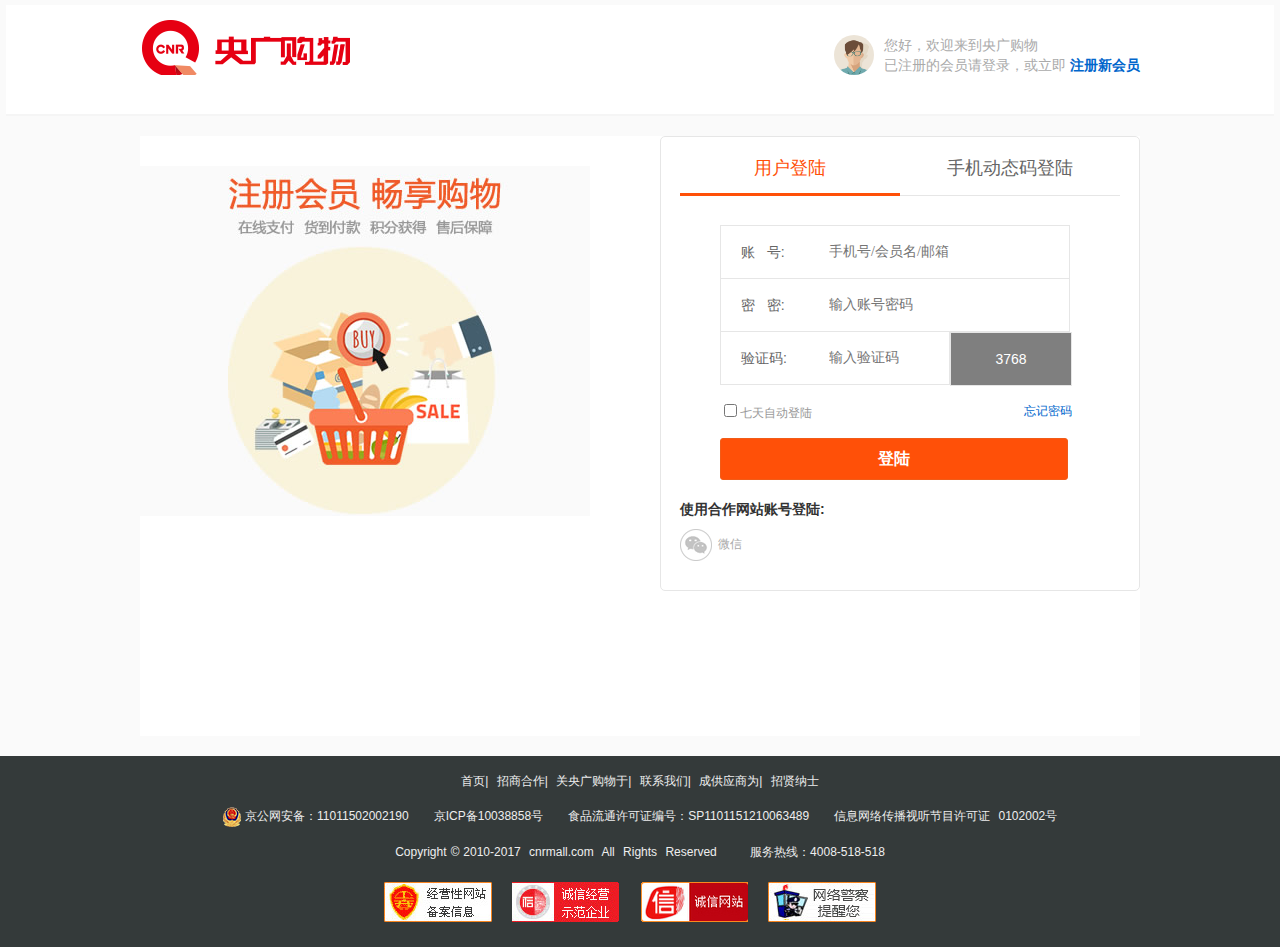
<file: html/denglu.html>
<!DOCTYPE html>
<html lang="en">
<head>
	<meta charset="UTF-8">
	<title>登陆</title>
	<link rel="stylesheet" type="text/css" href="../css/reset.css" />
	<link rel="stylesheet" type="text/css" href="../css/denglu.css" />
	<link rel="stylesheet" type="text/css" href="../css/style.css" />
	<link rel="stylesheet" type="text/css" href="../css/main.css" />
	<script type="text/javascript" src="../js/jquery-1.12.3.js"></script>
	<script type="text/javascript" src="../js/denglu.js"></script>
	<script type="text/javascript" src="../js/yanzhengma.js"></script>
</head>
<body>
<!-- 头部 -->
	<div class="header-wrap">
		<header>
			<h1><a href="###" class="zhuanlogo"><img src="../images/logo.png" alt=""></a></h1>
			<div class="wenzi">
				<span class="ren"><img src="../images/ren.gif" alt=""></span>
				<span class="zi">您好，欢迎来到央广购物<br>已注册的会员请登录，或立即<a href="zhuce.html">注册新会员</a></span>
			</div>
		</header>
	</div>
	<!-- 中间部分 -->
	<div class="mid">
		<div class="left-pic">
			<img src="../images/denglutupian.jpg" alt="">
		</div>
		<div class="login">
			<div class="loginMid">
				<ul class="loginNav">
					<li><a  class="active" href="#">用户登陆</a></li>
					<li><a href="#">手机动态码登陆</a></li>
				</ul>
				<div class="loginMes">
					<div class="show">
						<form action="" class="loginForm">
							<dl>
								<dt>账&nbsp;&nbsp;&nbsp;号:</dt>
								<dd><input type="text" class="shoujihao" placeholder="手机号/会员名/邮箱"></dd>
							</dl>
							<dl>
								<dt>密&nbsp;&nbsp;&nbsp;密:</dt>
								<dd><input type="password" class="mima" placeholder="输入账号密码"></dd>
							</dl>
							<div class="code-div">
								<dl>
									<dt>验证码:</dt>
									<dd><input class="yanzhengma" type="text" placeholder="输入验证码"></dd>
								</dl>
								<span><a href="###" class="ran">3768</a></span>
							</div>
							<div class="hadle-div">
								<span><input type="checkbox">七天自动登陆</span>
								<a href="#">忘记密码</a>
							</div>
							<div class="submit-div">
								<!--<button class="submit">登陆</button>-->
								<input type="button" value="登陆" class="submit"/>
							</div>
						</form>
					</div>
					<div class="hide"></div>
				</div>
			</div>
			<div class="loginFot">
				<h4>使用合作网站账号登陆:</h4>
				<a href="#"><i></i>微信</a>
				
			</div>
		</div>
	</div>
	<!-- s footer -->
	<footer>
		<div class="footer_auto">
			<p>
				<a href="#">首页</a>|
				<a href="#">招商合作</a>|
				<a href="#">关央广购物于</a>|
				<a href="#">联系我们</a>|
				<a href="#">成供应商为</a>|
				<a href="#">招贤纳士</a>
			</p>
			<p>
				<i></i>
				京公网安备：11011502002190&nbsp;&nbsp;
				<a href="#">京ICP备10038858号</a>&nbsp;&nbsp;
				<a href="#">食品流通许可证编号：SP1101151210063489</a>&nbsp;&nbsp;
				<a href="#">信息网络传播视听节目许可证 0102002号</a>
			</p>
			<p>Copyright<em>©</em>2010-2017 cnrmall.com All Rights Reserved&nbsp;&nbsp;&nbsp;&nbsp;服务热线：4008-518-518
			</p>
			<ul class="footer_img">
				<li><a href="#" class="img01"></a></li>
				<li><a href="#" class="img02"></a></li>
				<li><a href="#" class="img03"></a></li>
				<li><a href="#" class="img04"></a></li>
			</ul>
		</div>
	</footer>
	<!-- e footer -->
</body>
</html>
</file>
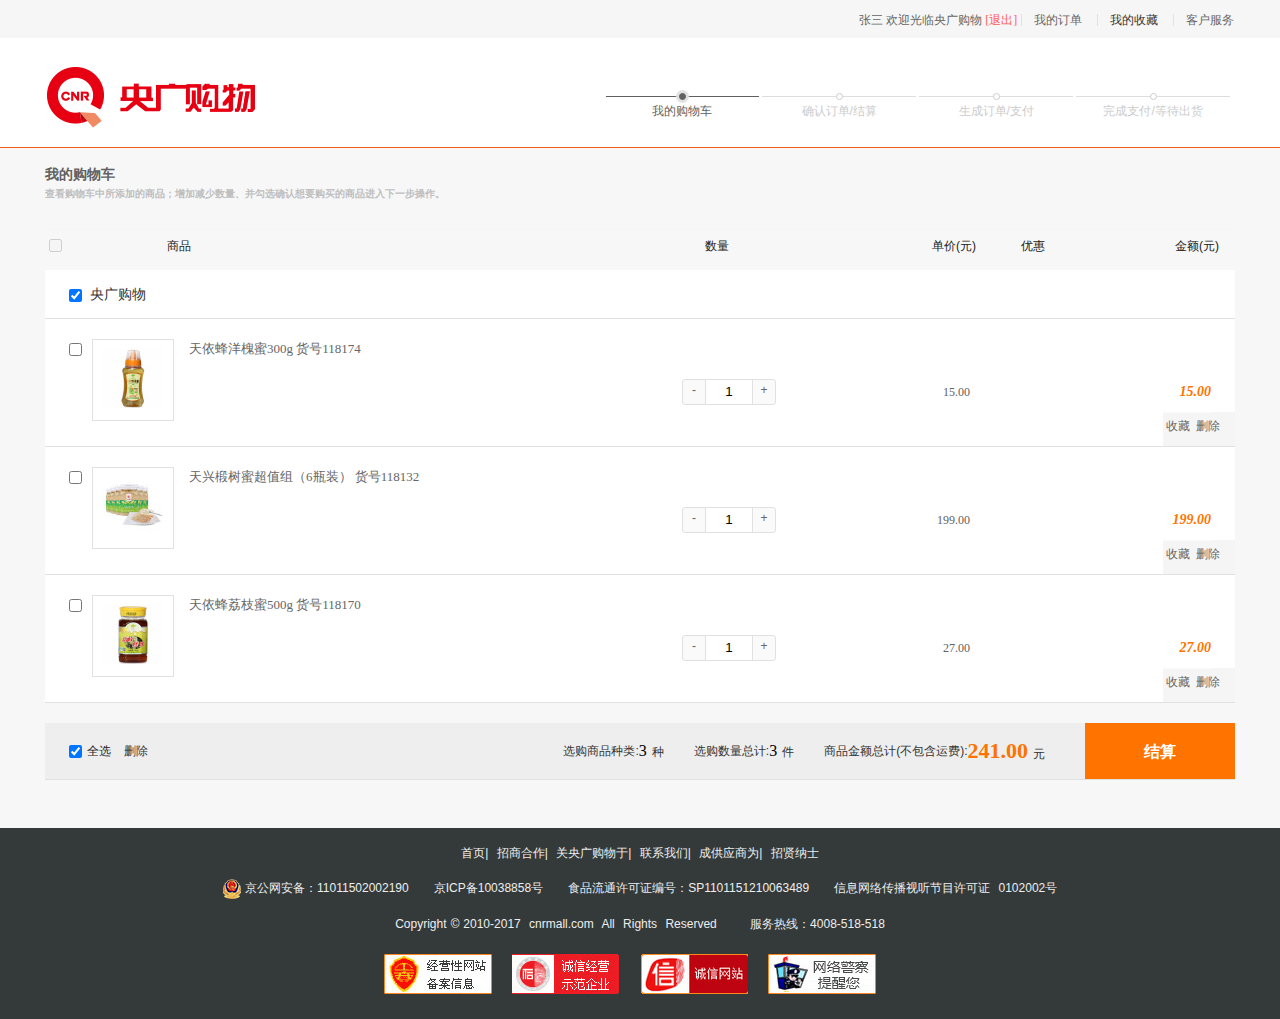
<file: html/gouwuche.html>
<!DOCTYPE html>
<html lang="en">
<head>
	<meta charset="UTF-8">
	<title>购物车</title>
	<script type="text/javascript" src="../js/jquery-1.12.3.js"></script>
	<script type="text/javascript" src="../js/jquery.cookie.js"></script>
	<script type="text/javascript" src="../js/maintop.js"></script>
	<script type="text/javascript" src="../js/gouwuche.js"></script>
	<link rel="stylesheet" type="text/css" href="../css/reset.css" />
	<link rel="stylesheet" type="text/css" href="../css/style.css" />
	<link rel="stylesheet" type="text/css" href="../css/header.css" />
	<link rel="stylesheet" type="text/css" href="../css/nav.css" />
	<link rel="stylesheet" type="text/css" href="../css/mid.css" />
	<link rel="stylesheet" type="text/css" href="../css/main.css" />
	<link rel="stylesheet" type="text/css" href="../css/gouwuche.css" />

</head>
<body>
	<!--S  header -->
	<div id="header">
		<div class="header">
			<div class="right">
				<div class="login">
					<a href="#">张三 欢迎光临央广购物</a>
					<a href="#">[退出]</a>
				</div>
				<div class="list">
					<dl class="my-order">
						<dt><a href="#">我的订单</a></dt>
						<dd>
							<ul>
								<li><a href="#">待付款订单</a></li>
								<li><a href="#">待确认收货</a></li>
								<li><a href="#">待评价交易</a></li>
							</ul>
						</dd>
					</dl>
					<dl class="my-favorite">
						<dt>我的收藏</dt>
						<dd>
							<ul>
								<li><a href="#">商品收藏</a></li>
								<li><a href="#">店铺收藏</a></li>
							</ul>
						</dd>
					</dl>
					<dl class="call-center">
						<dt><a href="#">客户服务</a></dt>
						<dd>
							<ul>
								<li><a href="#">购物指南</a></li>
								<li><a href="#">售后服务</a></li>
								<li><a href="#">商家服务</a></li>
							</ul>
						</dd>
					</dl>
				</div>
			</div>
		</div>
	</div>
	<!-- 导航 -->
	<div class="header-wrap">
		<div class="header-wrap-auto">
			<h1><a href="#" class="zhuanlogo"><img src="../images/logo.png"></a></h1>
			<!-- <div class="head-search-layout">
				<div class="head-search-bar">
					<span><a href="#">宝贝</a></span>
					<input type="text" name="" placeholder="请输入您要搜索的商品关键字">
					<input type="button" name="" value="搜索">
				</div>
				<div class="keyword">
					<ul>
						<li><a href="#">西湖龙井</a></li>
						<li><a href="#">良品堂辽参</a></li>
						<li><a href="#">安溪铁观音</a></li>
						<li><a href="#">达芙妮</a></li>
						<li><a href="#">荣事达</a></li>
						<li><a href="#">THERMOS</a></li>
						<li><a href="#">施华洛世奇</a></li>
					</ul>
				</div>
			</div>
			<div class="header-user-menu">
				<span><a href="#">我的商城</a></span>
				<span><a href="#">购物车结算</a></span>
			</div> -->
			<ul class="ncc-flow">
				<li class="current">
					<p>我的购物车</p>
					<sub></sub>
					<div class="hr"></div>
				</li>
				<li>
					<p >确认订单/结算</p>
					<sub></sub>
					<div ></div>
				</li>
				<li>
					<p>生成订单/支付</p>
					<sub></sub>
					<div ></div>
				</li>
				<li>
					<p>完成支付/等待出货</p>
					<sub></sub>
					<div ></div>
				</li>
			</ul>
		</div>
	</div>
	<!--E  header -->
	<!-- 购物车 s-->
	<div class="gouMain">
		<div class="gouWrap">
			<div class="gouTitle">
				<h3>我的购物车</h3>
				<h5>查看购物车中所添加的商品；增加减少数量、并勾选确认想要购买的商品进入下一步操作。</h5>	
			</div>
			<!-- 购物车列表 -->
			<div class="goodList">
				<!-- //上面的说明 -->
				<div class="mod-head">
					<ul>
						<li><input type="checkbox" class="" disabled="" ="disabled"></li>
						<li>商品</li>
						<li>数量</li>
						<li>单价(元)</li>
						<li>优惠</li>
						<li>金额(元)</li>
						<div class="clear"></div>
					</ul>
				</div>
				<!-- 商品列表 -->
				<div class="mod-body">
					<div class="shore-bar">
						<span><input type="checkbox" checked="checked"></span>
						<a href="#">央广购物</a>
					</div>
					<!-- 信息 -->
					
					<!-- 商品1 -->

					<div class="goods">
						<div class="goods-click">
							<span><input type="checkbox"></span>
						</div>
						<div class="goods-img">
							<div>
								<a href="#"><img src="../images/goods1.jpg@60w_60h" alt=""></a>
							</div>
							
						</div>
						<div class="goods-main">
							<div class="spu-name">
								<a href="#">天依蜂洋槐蜜300g 货号118174</a>
							</div>
							<div class="parel-remove">
								<a href="#" class="shoucang">收藏</a>
								<a href="#" class="del">删除</a>
							</div>
							<table class="spu-singles">
								<tbody>
									<tr class="goods-sku">
										<td>&nbsp;</td>
										<td></td>
										<td></td>
										<td class="sku-num">
											<a href="#">-</a>
											<input type="text" value="1">
											<a href="#">+</a>
										</td>
										<td></td>
										<td>15.00</td>
										<td></td>
										<td class="sku-price">
											<em>15.00</em>
										</td>
									</tr>
								</tbody>
							</table>
						</div>
					</div>	

					<!-- 信息 -->
					<!-- 商品2 -->
					<div class="goods">
						<div class="goods-click">
							<span><input type="checkbox"></span>
						</div>
						<div class="goods-img">
							<div>
								<a href="#"><img src="../images/goods2.jpg@60w_60h" alt=""></a>
							</div>
							
						</div>
						<div class="goods-main">
							<div class="spu-name">
								<a href="#">天兴椴树蜜超值组（6瓶装） 货号118132</a>
							</div>
							<div class="parel-remove">
								<a href="#" class="shoucang">收藏</a>
								<a href="#" class="del">删除</a>
							</div>
							<table class="spu-singles">
								<tbody>
									<tr class="goods-sku">
										<td>&nbsp;</td>
										<td></td>
										<td></td>
										<td class="sku-num">
											<a href="#" class="sub">-</a>
											<input type="text" value="1">
											<a href="#" class="add">+</a>
										</td>
										<td></td>
										<td>199.00</td>
										<td></td>
										<td class="sku-price">
											<em>199.00</em>
										</td>
									</tr>
								</tbody>
							</table>
						</div>
					</div>
					<!-- 信息 -->
					<!-- 商品3 -->
					<div class="goods">
						<div class="goods-click">
							<span><input type="checkbox"></span>
						</div>
						<div class="goods-img">
							<div>
								<a href="#"><img src="../images/goods3.jpg@60w_60h" alt=""></a>
							</div>
							
						</div>
						<div class="goods-main">
							<div class="spu-name">
								<a href="#">天依蜂荔枝蜜500g 货号118170</a>
							</div>
							<div class="parel-remove">
								<a href="#" class="shoucang">收藏</a>
								<a href="#" class="del">删除</a>
							</div>
							<table class="spu-singles">
								<tbody>
									<tr class="goods-sku">
										<td>&nbsp;</td>
										<td></td>
										<td></td>
										<td class="sku-num">
											<a href="#">-</a>
											<input type="text" value="1">
											<a href="#">+</a>
										</td>
										<td></td>
										<td>27.00</td>
										<td></td>
										<td class="sku-price">
											<em>27.00</em>
										</td>
									</tr>
								</tbody>
							</table>
						</div>
					</div>	
				</div>	
				<!-- 结算 -->
				<div class="total">
					<div class="actions">
						<input type="checkbox" checked="checked" class="checkAll"><label for="">全选</label>
						<a href="#" class="delSelect">删除</a>
					</div>
					<div class="mes">
						<dl>
							<dt>选购商品种类:</dt>
							<dd class="kinds-total">
								<span>3</span>种
							</dd>
							<dt>选购数量总计:</dt>
							<dd class="quantity-total">
								<span>3</span>件
							</dd>
							<dt>商品金额总计(不包含运费):</dt>
							<dd class="amout-total">
								<strong>241.00</strong>元
							</dd>
						</dl>
					</div>
					<div class="form"><button class="jiesuan">结算</button></div>
				</div>
			</div>
		</div>
	</div>
	<!-- 购物车  e -->
	<!-- s footer -->
	<footer>
		<div class="footer_auto">
			<p>
				<a href="#">首页</a>|
				<a href="#">招商合作</a>|
				<a href="#">关央广购物于</a>|
				<a href="#">联系我们</a>|
				<a href="#">成供应商为</a>|
				<a href="#">招贤纳士</a>
			</p>
			<p>
				<i></i>
				京公网安备：11011502002190&nbsp;&nbsp;
				<a href="#">京ICP备10038858号</a>&nbsp;&nbsp;
				<a href="#">食品流通许可证编号：SP1101151210063489</a>&nbsp;&nbsp;
				<a href="#">信息网络传播视听节目许可证 0102002号</a>
			</p>
			<p>Copyright<em>©</em>2010-2017 cnrmall.com All Rights Reserved&nbsp;&nbsp;&nbsp;&nbsp;服务热线：4008-518-518
			</p>
			<ul class="footer_img">
				<li><a href="#" class="img01"></a></li>
				<li><a href="#" class="img02"></a></li>
				<li><a href="#" class="img03"></a></li>
				<li><a href="#" class="img04"></a></li>
			</ul>
		</div>
	</footer>
	<!-- e footer -->
</body>
</html>
</file>
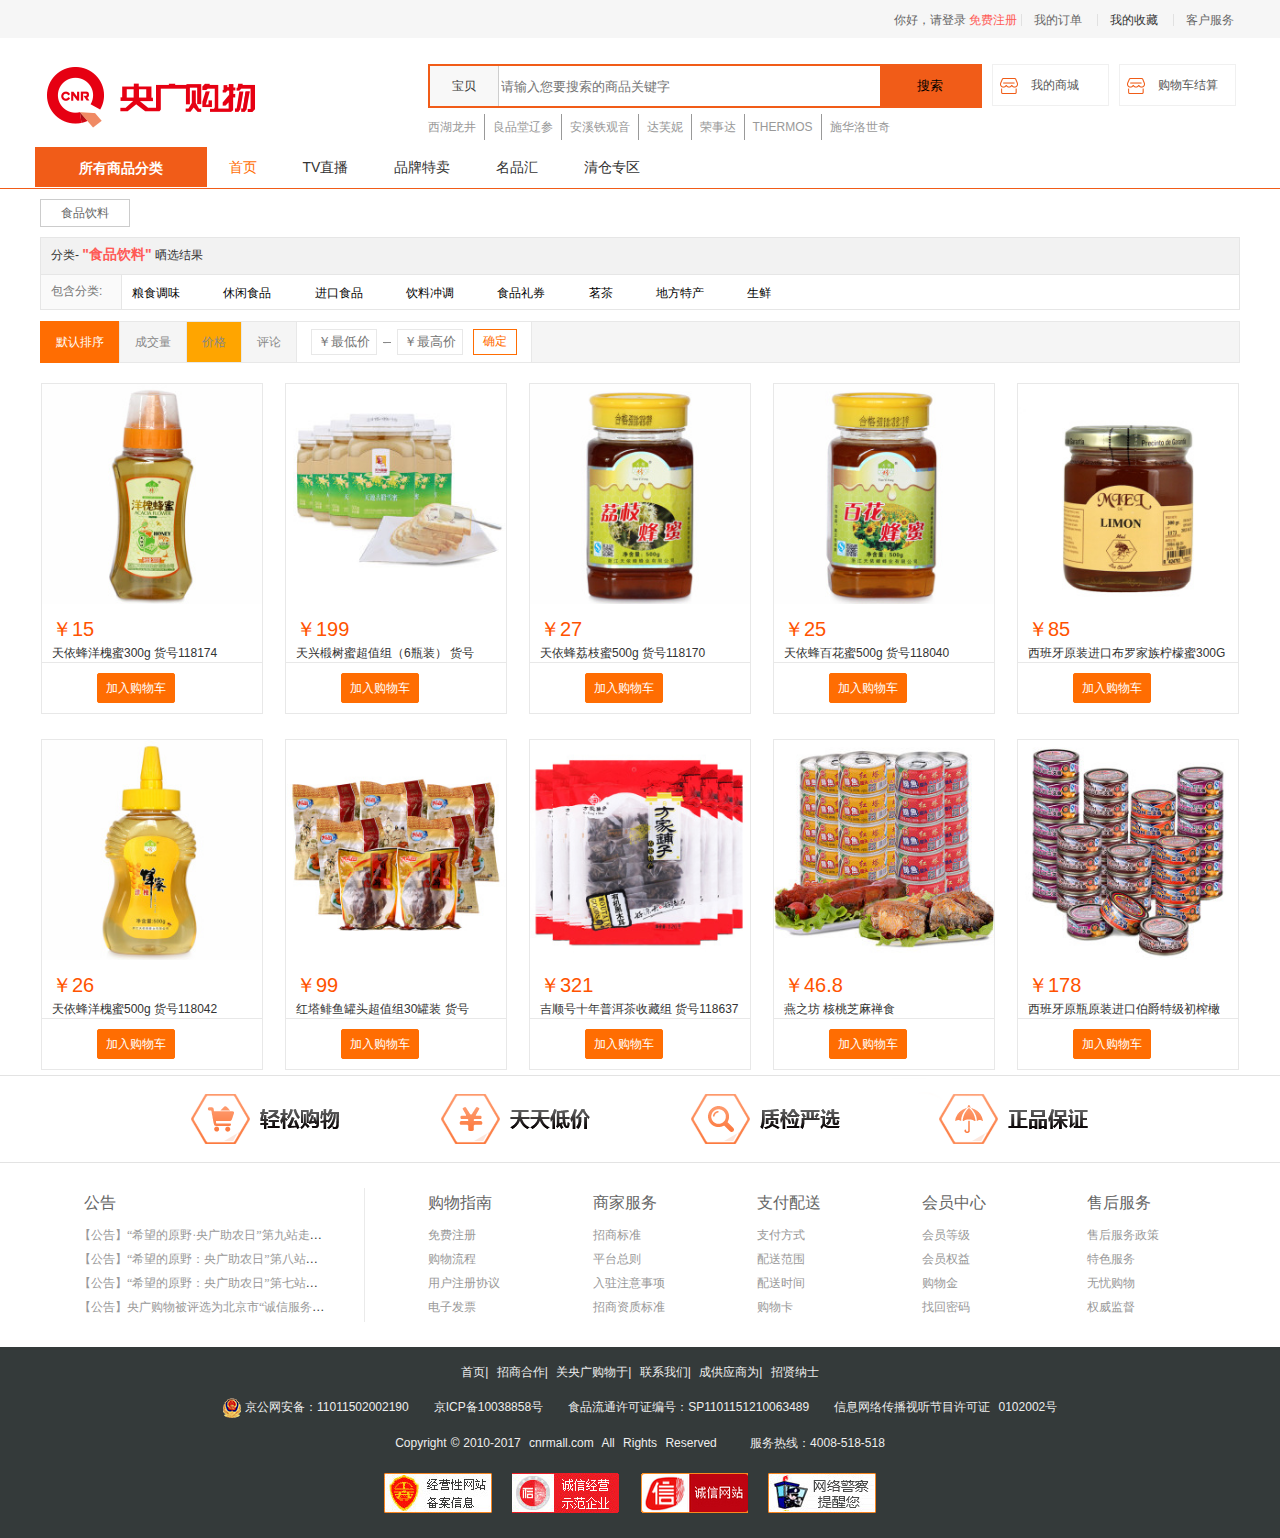
<file: html/shopping.html>
<!DOCTYPE html>
<html lang="en">
<head>
	<meta charset="UTF-8">
	<title>加入购物车</title>
	<script type="text/javascript" src="../js/jquery-1.12.3.js"></script>
	<script type="text/javascript" src="../js/maintop.js"></script>
	<script type="text/javascript" src="../js/jquery.cookie.js"></script>
	<script type="text/javascript" src="../js/shopping.js"></script>
	
	<link rel="stylesheet" type="text/css" href="../css/reset.css" />
	<link rel="stylesheet" type="text/css" href="../css/style.css" />
	<link rel="stylesheet" type="text/css" href="../css/header.css" />
	<link rel="stylesheet" type="text/css" href="../css/nav.css" />
	<link rel="stylesheet" type="text/css" href="../css/mid.css" />
	<link rel="stylesheet" type="text/css" href="../css/main.css" />
	<link rel="stylesheet" type="text/css" href="../css/shopping.css" />
</head>
<body>
	<!--S  header -->
	<div id="header">
		<div class="header">
			<div class="right">
				<div class="login">
					<a href="html/denglu.html">你好，请登录</a>
					<a href="html/zhuce.html">免费注册</a>
				</div>
				<div class="list">
					<dl class="my-order">
						<dt><a href="#">我的订单</a></dt>
						<dd>
							<ul>
								<li><a href="#">待付款订单</a></li>
								<li><a href="#">待确认收货</a></li>
								<li><a href="#">待评价交易</a></li>
							</ul>
						</dd>
					</dl>
					
					<dl class="my-favorite">
						<dt>我的收藏</dt>
						<dd>
							<ul>
								<li><a href="#">商品收藏</a></li>
								<li><a href="#">店铺收藏</a></li>
							</ul>
						</dd>
					</dl>
					<dl class="call-center">
						<dt><a href="#">客户服务</a></dt>
						<dd>
							<ul>
								<li><a href="#">购物指南</a></li>
								<li><a href="#">售后服务</a></li>
								<li><a href="#">商家服务</a></li>
							</ul>
						</dd>
					</dl>
				</div>
			</div>
		</div>
	</div>
	<div class="header-wrap">
		<div class="header-wrap-auto">
			<h1><a href="#" class="zhuanlogo"><img src="../images/logo.png"></a></h1>
			<div class="head-search-layout">
				<div class="head-search-bar">
					<span><a href="#">宝贝</a></span>
					<input type="text" name="" placeholder="请输入您要搜索的商品关键字">
					<input type="button" name="" value="搜索">
				</div>
				<div class="keyword">
					<ul>
						<li><a href="#">西湖龙井</a></li>
						<li><a href="#">良品堂辽参</a></li>
						<li><a href="#">安溪铁观音</a></li>
						<li><a href="#">达芙妮</a></li>
						<li><a href="#">荣事达</a></li>
						<li><a href="#">THERMOS</a></li>
						<li><a href="#">施华洛世奇</a></li>
					</ul>
				</div>
			</div>
			<div class="header-user-menu">
				<span><a href="#">我的商城</a></span>
				<span><a href="#" class="gouwu">购物车结算</a></span>
			</div>
		</div>
	</div>
	<!--E  header -->
	<!-- s nav -->
	<nav>
		<div class="nav-wrapper">
			<ul class="list1">
				<h2><a href="#">所有商品分类</a></h2>
				<li>
					<div class="meau"><h4><a href="html/xiangqingye.html" target="_blank">食品饮料</a></h4></div>
					<div class="meau-content">
						<dl>
							<dt><h3><a href="#">粮油调味</a></h3></dt>
							<dd>
								<a href="#">米面杂粮</a>
								<a href="#">食用油</a>
								<a href="#">调味品</a>
								<a href="#">南北干货</a>
								<a href="#">方便食品</a>
								<a href="#">有机食品</a>
							</dd>
						</dl>
						<dl>
							<dt><h3><a href="#">休闲食品</a></h3></dt>
							<dd>
								<a href="#">坚果炒货</a>
								<a href="#">肉干肉脯</a>
								<a href="#">蜜饯果干</a>
								<a href="#">糖果/巧克力</a>
								<a href="#">饼干蛋糕</a>
								<a href="#">无糖食品</a>
							</dd>
						</dl>
						<dl>
							<dt><h3><a href="#">进口食品</a></h3></dt>
							<dd>
								<a href="#">饼干蛋糕</a>
								<a href="#">糖果/巧克力</a>
								<a href="#">休闲零食</a>
								<a href="#">冲调饮品</a>
								<a href="#">粮油调味</a>
								<a href="#">牛奶</a>
							</dd>
						</dl>
						<dl>
							<dt><h3><a href="#">饮料冲调</a></h3></dt>
							<dd>
								<a href="#">饮用水</a>
								<a href="#">饮料</a>
								<a href="#">牛奶乳品</a>
								<a href="#">咖啡/奶茶</a>
								<a href="#">冲饮谷物</a>
								<a href="#">蜂蜜/柚子茶</a>
								<a href="#">成人奶粉</a>
								<a href="#">其他</a>
							</dd>
						</dl>
						<dl>
							<dt><h3><a href="#">食品礼券</a></h3></dt>
							<dd>
								<a href="#">月饼</a>
								<a href="#">大闸蟹</a>
								<a href="#">粽子</a>
								<a href="#">卡券</a>
							</dd>
						</dl>
						<dl>
							<dt><h3><a href="#">茗茶</a></h3></dt>
							<dd>
								<a href="#">铁观音</a>
								<a href="#">普洱</a>
								<a href="#">龙井</a>
								<a href="#">绿茶</a>
								<a href="#">红茶</a>
								<a href="#">乌龙茶</a>
								<a href="#">花草茶</a>
								<a href="#">养生茶</a>
								<a href="#">黑茶</a>
								<a href="#">白茶</a>
							</dd>
						</dl>
						<dl>
							<dt><h3><a href="#">地方特产</a></h3></dt>
							<dd>
								<a href="#">北京</a>
								<a href="#">新疆</a>
								<a href="#">山西</a>
								<a href="#">内蒙古</a>
								<a href="#">福建</a>
								<a href="#">湖南</a>
								<a href="#">四川</a>
								<a href="#">养生茶</a>
								<a href="#">云南</a>
								<a href="#">东北</a>
								<a href="#">其他特产</a>
							</dd>
						</dl>
						<dl>
							<dt><h3><a href="#">生鲜</a></h3></dt>
							<dd>
								<a href="#">猪牛羊肉</a>
								<a href="#">新鲜水果</a>
								<a href="#">海鲜水产</a>
								<a href="#">禽类蛋品</a>
								<a href="#">新鲜素菜</a>
								<a href="#">速冻食品</a>
							</dd>
						</dl>
						<div class="meau-right">
							<a href="#"><img src="../images/food1.jpg" alt=""></a>
							<a href="#"><img src="../images/food2.jpg" alt=""></a>
							<a href="#"><img src="../images/food3.jpg" alt=""></a>
						</div>
					</div>
				</li>
				<li><div class="meau"><h4><a href="#">中外名酒</a></h4></div></li>
				<li><div class="meau"><h4><a href="#">营养保健</a></h4></div></li>
				<li><div class="meau"><h4><a href="#">珠宝首饰</a></h4></div></li>
				<li><div class="meau"><h4><a href="#">厨房用具</a></h4></div></li>
				<li><div class="meau"><h4><a href="#">家用电器</a></h4></div></li>
				<li><div class="meau"><h4><a href="#">个护化妆</a></h4></div></li>
				<li><div class="meau"><h4><a href="#">服饰内衣</a></h4></div></li>
				<li><div class="meau"><h4><a href="#">礼品箱包</a></h4></div></li>
				<li><div class="meau"><h4><a href="#">文化收藏</a></h4></div></li>
			</ul>
			<ul class="list2">
				<li><a href="#">首页</a></li>
				<li><a href="#">TV直播</a></li>
				<li><a href="#">品牌特卖</a></li>
				<li><a href="#">名品汇</a></li>
				<li><a href="#">清仓专区</a></li>
			</ul>
		</div>
	</nav>
	<!-- e nav -->
	<!-- s 商品列表 -->
	<div>
		<div class="shop-wrap">
			<!-- 选择 -->
			<div class="bread">
				<span><a href="#">食品饮料</a></span>
			</div>
			<!-- 分类 -->
			<div class="selector">
				<div class="title">
					<h3><em>分类- <strong>"食品饮料"</strong>	</em>晒选结果</h3>
				</div>
				<div class="content">
					<dl>
						<dt>包含分类:</dt>
						<dd>
							<ul>
								<li><a href="#">粮食调味</a></li>
								<li><a href="#">休闲食品</a></li>
								<li><a href="#">进口食品</a></li>
								<li><a href="#">饮料冲调</a></li>
								<li><a href="#"> 食品礼券</a></li>
								<li><a href="#"> 茗茶</a></li>
								<li><a href="#"> 地方特产</a></li>
								<li><a href="#">  生鲜</a></li>
							</ul>
						</dd>
					</dl>
				</div>
			</div>
			<!-- 排序 -->
			<div class="layout">
				<div class="array">
					<ul>
						<li class="active"><a href="#">默认排序</a></li>
						<li><a href="#">成交量</a></li>
						<li><a href="#" class="jiage">价格</a></li>
						<li><a href="#">评论</a></li>
					</ul>
				</div>
				<div class="filter">
					<div>
						<input type="text" placeholder="￥最低价">
						<span>-</span>
						<input type="text" placeholder="￥最高价">
						<a href="#">确定</a>
					</div>
				</div>
			</div>
			
			<!-- 商品图片排列 -->
			<div class="goods-list">
				<ul class="list-pic">			
		
					<!--<li class="item">
						<div class="good-content">
						
							
							<div class="good-pic">
								<a href="#"><img src="../images/pic1.jpg@240w_240h" alt=""></a>
							</div>

						
							<div class="good-mes">
								<p>￥15.00</p>
								<p>天依蜂洋槐蜜300g 货号118174</p>
								<p><a href="JavaScript:;">加入购物车</a></p>
							</div>
							<div class="clear"></div>
						</div>
					</li>
					<li class="item">
						<div class="good-content">
							
							<div class="good-pic">
								<a href="#"><img src="../images/pic2.jpg@240w_240h" alt=""></a>
							</div>
							
							<div class="good-mes">
								<p>￥199.00</p>
								<p>天兴椴树蜜超值组（6瓶装） 货号118132</p>
								<p><a href="JavaScript:;">加入购物车</a></p>
							</div>
							<div class="clear"></div>
						</div>
					</li>
					<li class="item">
						<div class="good-content">
							<div class="good-pic">
								<a href="#"><img src="../images/pic3.jpg@240w_240h" alt=""></a>
							</div>
							<div class="good-mes">
								<p>￥27.00</p>
								<p>天依蜂荔枝蜜500g 货号118170</p>
								<p><a href="JavaScript:;">加入购物车</a></p>
							</div>
							<div class="clear"></div>
						</div>
					</li>
					<li class="item">
						<div class="good-content">
							<div class="good-pic">
								<a href="#"><img src="../images/pic4.jpg@240w_240h" alt=""></a>
							</div>
							<div class="good-mes">
								<p>￥25.00</p>
								<p>天依蜂百花蜜500g 货号118040</p>
								<p><a href="JavaScript:;">加入购物车</a></p>
							</div>
							<div class="clear"></div>
						</div>
					</li>
					<li class="item">
						<div class="good-content">
							<div class="good-pic">
								<a href="#"><img src="../images/pic5.jpg@240w_240h" alt=""></a>
							</div>
							<div class="good-mes">
								<p>￥85.00</p>
								<p>西班牙原装进口布罗家族柠檬蜜300G</p>
								<p><a href="JavaScript:;">加入购物车</a></p>
							</div>
							<div class="clear"></div>
						</div>
					</li>
			-->
				</ul>
			</div>
		</div>
	</div>
	<!-- e 商品列表 -->


	
	
	<!-- 公告上面部分 -->
		<div class="ccti">
			<div class="wrapper">
				<div class="ccti_footer">
					<i class="ccti1"></i>
					<i class="ccti2"></i>
					<i class="ccti3"></i>
					<i class="ccti4"></i>
				</div>
			</div>
		</div>
		
	<!-- 公告部分 -->
	<div class="faq">
		<div class="wrapper">
			<div class="notice">
				<div class="title">
					<h2>公告</h2>
				</div>
				<div class="content">
					<ul>
						<li><a href="#">【公告】“希望的原野·央广助农日”第九站走进杭州品鉴西湖龙井</a></li>
						<li><a href="#">【公告】“希望的原野：央广助农日”第八站重返“辽参故里”</a></li>
						<li><a href="#">【公告】“希望的原野：央广助农日”第七站走进福建安溪</a></li>
						<li><a href="#">【公告】央广购物被评选为北京市“诚信服务承诺单位”</a></li>
					</ul>
				</div>
			</div>
			<ul class="link">
				<li>
					<dl class="s1">
						<dt>购物指南</dt>
						<dd><a href="#">免费注册</a></dd>
						<dd><a href="#">购物流程</a></dd>
						<dd><a href="#">用户注册协议</a></dd>
						<dd><a href="#">电子发票</a></dd>
					</dl>
				</li>
				<li>
					<dl class="s1">
						<dt>商家服务</dt>
						<dd><a href="#">招商标准</a></dd>
						<dd><a href="#">平台总则</a></dd>
						<dd><a href="#">入驻注意事项</a></dd>
						<dd><a href="#">招商资质标准</a></dd>
					</dl>
				</li>
				<li>
					<dl class="s1">
						<dt>支付配送</dt>
						<dd><a href="#">支付方式</a></dd>
						<dd><a href="#">配送范围</a></dd>
						<dd><a href="#">配送时间</a></dd>
						<dd><a href="#">购物卡</a></dd>
					</dl>
				</li>
				<li>
					<dl class="s1">
						<dt>会员中心</dt>
						<dd><a href="#">会员等级</a></dd>
						<dd><a href="#">会员权益</a></dd>
						<dd><a href="#">购物金</a></dd>
						<dd><a href="#">找回密码</a></dd>
					</dl>
				</li>
				<li>
					<dl class="s1">
						<dt>售后服务</dt>
						<dd><a href="#">售后服务政策</a></dd>
						<dd><a href="#">特色服务</a></dd>
						<dd><a href="#">无忧购物</a></dd>
						<dd><a href="#">权威监督</a></dd>
					</dl>
				</li>
			</ul>
		</div>
	</div>
	<!-- s footer -->
	<footer>
		<div class="footer_auto">
			<p>
				<a href="#">首页</a>|
				<a href="#">招商合作</a>|
				<a href="#">关央广购物于</a>|
				<a href="#">联系我们</a>|
				<a href="#">成供应商为</a>|
				<a href="#">招贤纳士</a>
			</p>
			<p>
				<i></i>
				京公网安备：11011502002190&nbsp;&nbsp;
				<a href="#">京ICP备10038858号</a>&nbsp;&nbsp;
				<a href="#">食品流通许可证编号：SP1101151210063489</a>&nbsp;&nbsp;
				<a href="#">信息网络传播视听节目许可证 0102002号</a>
			</p>
			<p>Copyright<em>©</em>2010-2017 cnrmall.com All Rights Reserved&nbsp;&nbsp;&nbsp;&nbsp;服务热线：4008-518-518
			</p>
			<ul class="footer_img">
				<li><a href="#" class="img01"></a></li>
				<li><a href="#" class="img02"></a></li>
				<li><a href="#" class="img03"></a></li>
				<li><a href="#" class="img04"></a></li>
			</ul>
		</div>
	</footer>
	<!-- e footer -->
</body>
</html>
</file>
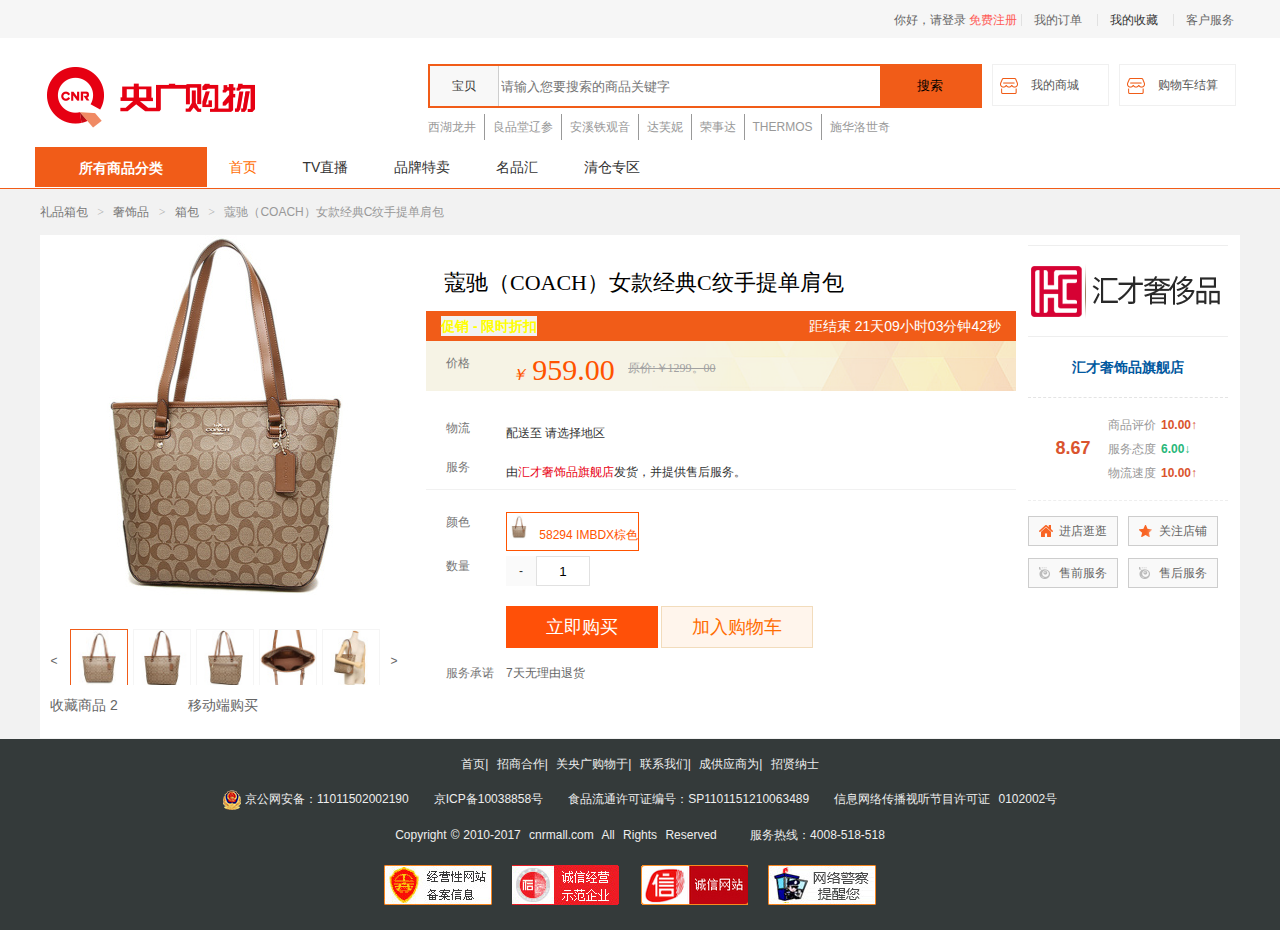
<file: html/xiangqingye.html>
<!DOCTYPE html>
<html lang="en">
<head>
	<meta charset="UTF-8">
	<title>详情页</title>
	<script type="text/javascript" src="../js/jquery-1.12.3.js"></script>
	<script type="text/javascript" src="../js/maintop.js"></script>
	<script type="text/javascript" src="../js/louceng.js"></script>
	<script type="text/javascript" src="../js/xiangqingye.js"></script>
	<link rel="stylesheet" type="text/css" href="../css/reset.css" />
	<link rel="stylesheet" type="text/css" href="../css/style.css" />
	<link rel="stylesheet" type="text/css" href="../css/header.css" />
	<link rel="stylesheet" type="text/css" href="../css/nav.css" />
	<link rel="stylesheet" type="text/css" href="../css/mid.css" />
	<link rel="stylesheet" type="text/css" href="../css/main.css" />
	<link rel="stylesheet" type="text/css" href="../css/xqy.css" />
</head>
<body>
	<!--S  header -->
	<div id="header">
		<div class="header">
			<div class="right">
				<div class="login">
					<a href="denglu.html">你好，请登录</a>
					<a href="zhuce.html">免费注册</a>
				</div>
				<div class="list">
					<dl class="my-order">
						<dt><a href="#">我的订单</a></dt>
						<dd>
							<ul>
								<li><a href="#">待付款订单</a></li>
								<li><a href="#">待确认收货</a></li>
								<li><a href="#">待评价交易</a></li>
							</ul>
						</dd>
					</dl>
					<dl class="my-favorite">
						<dt>我的收藏</dt>
						<dd>
							<ul>
								<li><a href="#">商品收藏</a></li>
								<li><a href="#">店铺收藏</a></li>
							</ul>
						</dd>
					</dl>
					<dl class="call-center">
						<dt><a href="#">客户服务</a></dt>
						<dd>
							<ul>
								<li><a href="#">购物指南</a></li>
								<li><a href="#">售后服务</a></li>
								<li><a href="#">商家服务</a></li>
							</ul>
						</dd>
					</dl>
				</div>
			</div>
		</div>
	</div>
	<div class="header-wrap">
		<div class="header-wrap-auto">
			<h1><a href="#" class="zhuanlogo"><img src="../images/logo.png"></a></h1>
			<div class="head-search-layout">
				<div class="head-search-bar">
					<span><a href="#">宝贝</a></span>
					<input type="text" name="" placeholder="请输入您要搜索的商品关键字">
					<input type="button" name="" value="搜索">
				</div>
				<div class="keyword">
					<ul>
						<li><a href="#">西湖龙井</a></li>
						<li><a href="#">良品堂辽参</a></li>
						<li><a href="#">安溪铁观音</a></li>
						<li><a href="#">达芙妮</a></li>
						<li><a href="#">荣事达</a></li>
						<li><a href="#">THERMOS</a></li>
						<li><a href="#">施华洛世奇</a></li>
					</ul>
				</div>
			</div>
			<div class="header-user-menu">
				<span><a href="#">我的商城</a></span>
				<span><a href="#">购物车结算</a></span>
			</div>
		</div>
	</div>
	<!--E  header -->
	<!-- s nav -->
	<nav>
		<div class="nav-wrapper">
			<ul class="list1">
				<h2><a href="#">所有商品分类</a></h2>
			<!-- 	<li>
					<div class="meau"><h4><a href="html/xiangqingye.html" target="_blank">食品饮料</a></h4></div>
					<div class="meau-content">
						<dl>
							<dt><h3><a href="#">粮油调味</a></h3></dt>
							<dd>
								<a href="#">米面杂粮</a>
								<a href="#">食用油</a>
								<a href="#">调味品</a>
								<a href="#">南北干货</a>
								<a href="#">方便食品</a>
								<a href="#">有机食品</a>
							</dd>
						</dl>
						<dl>
							<dt><h3><a href="#">休闲食品</a></h3></dt>
							<dd>
								<a href="#">坚果炒货</a>
								<a href="#">肉干肉脯</a>
								<a href="#">蜜饯果干</a>
								<a href="#">糖果/巧克力</a>
								<a href="#">饼干蛋糕</a>
								<a href="#">无糖食品</a>
							</dd>
						</dl>
						<dl>
							<dt><h3><a href="#">进口食品</a></h3></dt>
							<dd>
								<a href="#">饼干蛋糕</a>
								<a href="#">糖果/巧克力</a>
								<a href="#">休闲零食</a>
								<a href="#">冲调饮品</a>
								<a href="#">粮油调味</a>
								<a href="#">牛奶</a>
							</dd>
						</dl>
						<dl>
							<dt><h3><a href="#">饮料冲调</a></h3></dt>
							<dd>
								<a href="#">饮用水</a>
								<a href="#">饮料</a>
								<a href="#">牛奶乳品</a>
								<a href="#">咖啡/奶茶</a>
								<a href="#">冲饮谷物</a>
								<a href="#">蜂蜜/柚子茶</a>
								<a href="#">成人奶粉</a>
								<a href="#">其他</a>
							</dd>
						</dl>
						<dl>
							<dt><h3><a href="#">食品礼券</a></h3></dt>
							<dd>
								<a href="#">月饼</a>
								<a href="#">大闸蟹</a>
								<a href="#">粽子</a>
								<a href="#">卡券</a>
							</dd>
						</dl>
						<dl>
							<dt><h3><a href="#">茗茶</a></h3></dt>
							<dd>
								<a href="#">铁观音</a>
								<a href="#">普洱</a>
								<a href="#">龙井</a>
								<a href="#">绿茶</a>
								<a href="#">红茶</a>
								<a href="#">乌龙茶</a>
								<a href="#">花草茶</a>
								<a href="#">养生茶</a>
								<a href="#">黑茶</a>
								<a href="#">白茶</a>
							</dd>
						</dl>
						<dl>
							<dt><h3><a href="#">地方特产</a></h3></dt>
							<dd>
								<a href="#">北京</a>
								<a href="#">新疆</a>
								<a href="#">山西</a>
								<a href="#">内蒙古</a>
								<a href="#">福建</a>
								<a href="#">湖南</a>
								<a href="#">四川</a>
								<a href="#">养生茶</a>
								<a href="#">云南</a>
								<a href="#">东北</a>
								<a href="#">其他特产</a>
							</dd>
						</dl>
						<dl>
							<dt><h3><a href="#">生鲜</a></h3></dt>
							<dd>
								<a href="#">猪牛羊肉</a>
								<a href="#">新鲜水果</a>
								<a href="#">海鲜水产</a>
								<a href="#">禽类蛋品</a>
								<a href="#">新鲜素菜</a>
								<a href="#">速冻食品</a>
							</dd>
						</dl>
						<div class="meau-right">
							<a href="#"><img src="images/food1.jpg" alt=""></a>
							<a href="#"><img src="images/food2.jpg" alt=""></a>
							<a href="#"><img src="images/food3.jpg" alt=""></a>
						</div>
					</div>
				</li>
				<li><div class="meau"><h4><a href="#">中外名酒</a></h4></div></li>
				<li><div class="meau"><h4><a href="#">营养保健</a></h4></div></li>
				<li><div class="meau"><h4><a href="#">珠宝首饰</a></h4></div></li>
				<li><div class="meau"><h4><a href="#">厨房用具</a></h4></div></li>
				<li><div class="meau"><h4><a href="#">家用电器</a></h4></div></li>
				<li><div class="meau"><h4><a href="#">个护化妆</a></h4></div></li>
				<li><div class="meau"><h4><a href="#">服饰内衣</a></h4></div></li>
				<li><div class="meau"><h4><a href="#">礼品箱包</a></h4></div></li>
				<li><div class="meau"><h4><a href="#">文化收藏</a></h4></div></li> -->
			</ul>
			<ul class="list2">
				<li><a href="#">首页</a></li>
				<li><a href="#">TV直播</a></li>
				<li><a href="#">品牌特卖</a></li>
				<li><a href="#">名品汇</a></li>
				<li><a href="#">清仓专区</a></li>
			</ul>
		</div>
	</nav>
	<!-- e nav -->
	<!-- 名字 -->
	<div class="name">
		<div class="name-wrap">
			<span><a href="#">礼品箱包</a></span>
			<span class="arow">&gt;</span>
			<span><a href="#">奢饰品</a></span>
			<span class="arow">&gt;</span>
			<span><a href="#">箱包</a></span>
			<span class="arow">&gt;</span>
			<span>蔻驰（COACH）女款经典C纹手提单肩包</span>
		</div>
	</div>
	<!-- 详情 -->
	<div class="xiangqing">
		<div class="xq-wrap">
			<!-- 左边显示图片 -->
			<div class="left">
				<!-- 放大镜 -->
				<div class="smallImg">
					<img src="../images/fangdajing0.jpg@360w_360h" class="gaibian"/>
					<div class="smallArea"></div>
				</div>
				<div class="bigArea">
					<img class="bigImg" src="../images/fangdajing0.jpg@360w_360h" />
				</div>	
				<!-- 轮播图 -->
				<div class="luobotu">
					<a href="#" class="btn1">&lt;</a>
					<div class="box">
						<ul>
							<li class="active"><img src="../images/lun1.jpg@60w_60h" alt=""></li>
							<li><img src="../images/lun2.jpg@60w_60h" alt=""></li>
							<li><img src="../images/lun3.jpg@60w_60h" alt=""></li>
							<li><img src="../images/lun4.jpg@60w_60h" alt=""></li>
							<li><img src="../images/lun5.jpg@60w_60h" alt=""></li>
							<li><img src="../images/lun6.jpg@60w_60h" alt=""></li>
							<li><img src="../images/lun7.jpg@60w_60h" alt=""></li>
						</ul>
					</div>
					<a href="#" class="btn2">&gt;</a>

				</div>
				<!-- 收藏的数量 -->
				<div class="shoucang">
					<a href="#">收藏商品 2</a>
					<a href="#">移动端购买</a>
				</div>
			</div>
			<!-- 中间文字说明 -->
			<div class="mid">
			<!-- 说明 -->
				<div class="hh">
					<h1>蔻驰（COACH）女款经典C纹手提单肩包</h1>
				</div>
				<div class="good-self">
					<p class="name">促销 - 限时折扣</p>
					<p class="data">距结束 21天09小时03分钟42秒</p>
				</div>
				<!-- 价格 -->
				<div class="price">
					<dl>
						<dt>价格</dt>
						<dd>
							<span>
								<em>￥</em>
								<strong>959.00</strong>
								<sub>原价:￥1299。00</sub>
							</span>
						</dd>
					</dl>
				</div>
				<!-- 物流 -->
				<div class="wuliu">
					<dl>
						<dt>物流</dt>
						<dd>配送至 请选择地区</dd>
					</dl>
				</div>
				<!-- 服务 -->
				<div class="fuwu">
					<dl>
						<dt>服务</dt>
						<dd>由<a href="#">汇才奢饰品旗舰店</a>发货，并提供售后服务。</dd>
					</dl>
				</div>
				<!-- 选择 -->
				<div class="libiao">
					<div class="xuanzhe">
						<!-- 颜色 -->
						<div class="yanse">
							<dl>
								<dt>颜色</dt>
								<dd><li><img src="../images/li.jpg@60w_60h" alt="">
								<span>
								58294 IMBDX棕色
								</span></li></dd>
							</dl>
						</div>
						<!-- 数量 -->
						<div class="shuliang">
							<dl>
								<dt>数量</dt>
								<dd>
									<div class="amout">
										<span class="jian">-</span>
										<input type="text" value="1">
										<span class="jia">+</span>
									</div>
								</dd>
							</dl>
						</div>
						<!-- 购买 -->
						<div>
							<div class="mai">
								<a href="#" class="a1">立即购买</a>
								<a href="#" class="a2">加入购物车</a>
						</div>
						</div>
						
					</div>
				</div>
				<!-- 无理由退货 -->
				<div class="liyou">
					<dl>
						<dt>服务承诺</dt>
						<dd><a href="#">7天无理由退货</a></dd>
					</dl>
				</div>
			</div>
			<!-- 右边辅助 -->
			<div class="right">
				<div class="shore-img">
					<a href="#"><img src="../images/shore.png" alt=""></a>
				</div>
				<div class="shore-name"><a href="#">
						<h2>汇才奢饰品旗舰店</h2>
					</a>
				</div>
				<div class="shore-score">
					<h4>8.67</h4>
					<div>
						<p>商品评价<span>10.00↑</span></p>
						<p class="green">服务态度<span>6.00↓</span></p>
						<p>物流速度<span>10.00↑</span></p>
					</div>
				</div>
				<div class="shore-button">
					<div class="store-btn">
						<a href="#"><i></i>进店逛逛</a>
						<a href="#"><i></i>关注店铺</a>
						<a href="#"><i></i>售前服务</a>
						<a href="#"><i></i>售后服务</a>
					</div>
				</div>
			</div>
			<!-- <div class="clear></div> -->
		</div>

	</div>
	<!-- s footer -->
	<footer>
		<div class="footer_auto">
			<p>
				<a href="#">首页</a>|
				<a href="#">招商合作</a>|
				<a href="#">关央广购物于</a>|
				<a href="#">联系我们</a>|
				<a href="#">成供应商为</a>|
				<a href="#">招贤纳士</a>
			</p>
			<p>
				<i></i>
				京公网安备：11011502002190&nbsp;&nbsp;
				<a href="#">京ICP备10038858号</a>&nbsp;&nbsp;
				<a href="#">食品流通许可证编号：SP1101151210063489</a>&nbsp;&nbsp;
				<a href="#">信息网络传播视听节目许可证 0102002号</a>
			</p>
			<p>Copyright<em>©</em>2010-2017 cnrmall.com All Rights Reserved&nbsp;&nbsp;&nbsp;&nbsp;服务热线：4008-518-518
			</p>
			<ul class="footer_img">
				<li><a href="#" class="img01"></a></li>
				<li><a href="#" class="img02"></a></li>
				<li><a href="#" class="img03"></a></li>
				<li><a href="#" class="img04"></a></li>
			</ul>
		</div>
	</footer>
	<!-- e footer -->
</body>
</html>
</file>
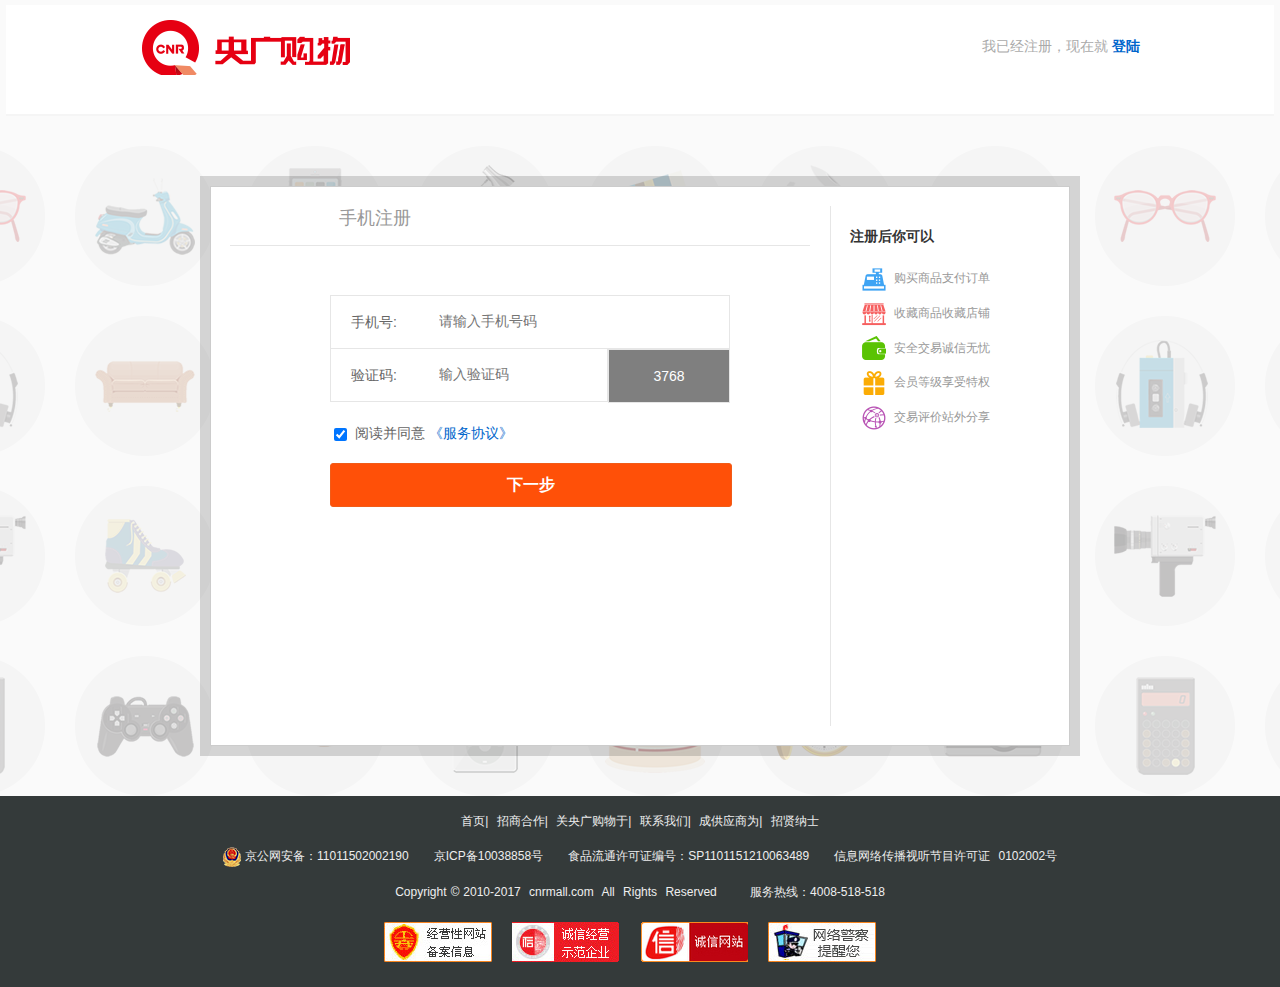
<file: html/zhuce.html>
<!DOCTYPE html>
<html lang="en">
<head>
	<meta charset="UTF-8">
	<title>注册</title>
	<link rel="stylesheet" type="text/css" href="../css/reset.css" />
	<link rel="stylesheet" type="text/css" href="../css/zhuce.css" />
	<link rel="stylesheet" type="text/css" href="../css/style.css" />
	<link rel="stylesheet" type="text/css" href="../css/main.css" />
	<script type="text/javascript" src="../js/jquery-1.12.3.js"></script>
	<script type="text/javascript" src="../js/zhuce.js"></script>
	<script type="text/javascript" src="../js/yanzhengma.js"></script>
</head>
<body>
	<!-- 头部 -->
	<div class="header-wrap">
		<header>
			<h1><a href="###" class="zhuanlogo"><img src="../images/logo.png" alt=""></a></h1>
			<div class="wenzi">
				
				<span class="zi">我已经注册，现在就<a href="denglu.html" class="denglu">登陆</a></span>
			</div>
		</header>
	</div>
	<!-- 中间 -->
	<div class="bg">
		<div class="bg-box">
			<div class="bg-lay">
				<div class="left">
					<div class="moduble">
						<ul class="tabs-nav">
							<li><a href="#">手机注册</a></li>
						</ul>
					</div>
					<div class="mes">
						<div class="content">
							<form action="" class="mes-form">
								<dl>
									<dt>手机号:</dt>
									<dd><input class="phone" type="text" placeholder="请输入手机号码" value=""></dd>
									<p class="shoujihao">不合法</p>
								</dl>
								<div class="code-div">
									<dl>
										<dt>验证码:</dt>
										<dd><input class="yanzhengma" type="text" placeholder="输入验证码"></dd>
										<p class="shuruyzm">不正确</p>
									</dl>
									<span>
										<!-- <img src="../images/yanma.jpg" alt=""> -->
										<a href="###" class="rand">3768</a>
									</span>
								</div>
								<dl class="clause-div">
									<input type="checkbox" checked="checked">阅读并同意
									<a href="#">《服务协议》</a>
								</dl>
								<div class="submit-div">
									<a href="###" class="submit login">下一步</a>
								</div>
							</form>
						</div>
					</div>
				</div>
				<div class="right">
					<div class="outer">
						<h4>注册后你可以</h4>
						<ol>
							<li class="icon1"><i></i>购买商品支付订单</li>
							<li class="icon2"><i></i>收藏商品收藏店铺</li>
							<li class="icon3"><i></i>安全交易诚信无忧</li>
							<!-- <li class="icon4"><i></i>安全交易诚信无忧</li> -->
							<li class="icon5"><i></i>会员等级享受特权</li>
							<li class="icon6"><i></i>交易评价站外分享</li>
						</ol>
					</div>
				</div>
			</div>
		</div>
	</div>
	<!-- s footer -->
	<footer>
		<div class="footer_auto">
			<p>
				<a href="#">首页</a>|
				<a href="#">招商合作</a>|
				<a href="#">关央广购物于</a>|
				<a href="#">联系我们</a>|
				<a href="#">成供应商为</a>|
				<a href="#">招贤纳士</a>
			</p>
			<p>
				<i></i>
				京公网安备：11011502002190&nbsp;&nbsp;
				<a href="#">京ICP备10038858号</a>&nbsp;&nbsp;
				<a href="#">食品流通许可证编号：SP1101151210063489</a>&nbsp;&nbsp;
				<a href="#">信息网络传播视听节目许可证 0102002号</a>
			</p>
			<p>Copyright<em>©</em>2010-2017 cnrmall.com All Rights Reserved&nbsp;&nbsp;&nbsp;&nbsp;服务热线：4008-518-518
			</p>
			<ul class="footer_img">
				<li><a href="#" class="img01"></a></li>
				<li><a href="#" class="img02"></a></li>
				<li><a href="#" class="img03"></a></li>
				<li><a href="#" class="img04"></a></li>
			</ul>
		</div>
	</footer>
	<!-- e footer -->
</body>
</html>
</file>
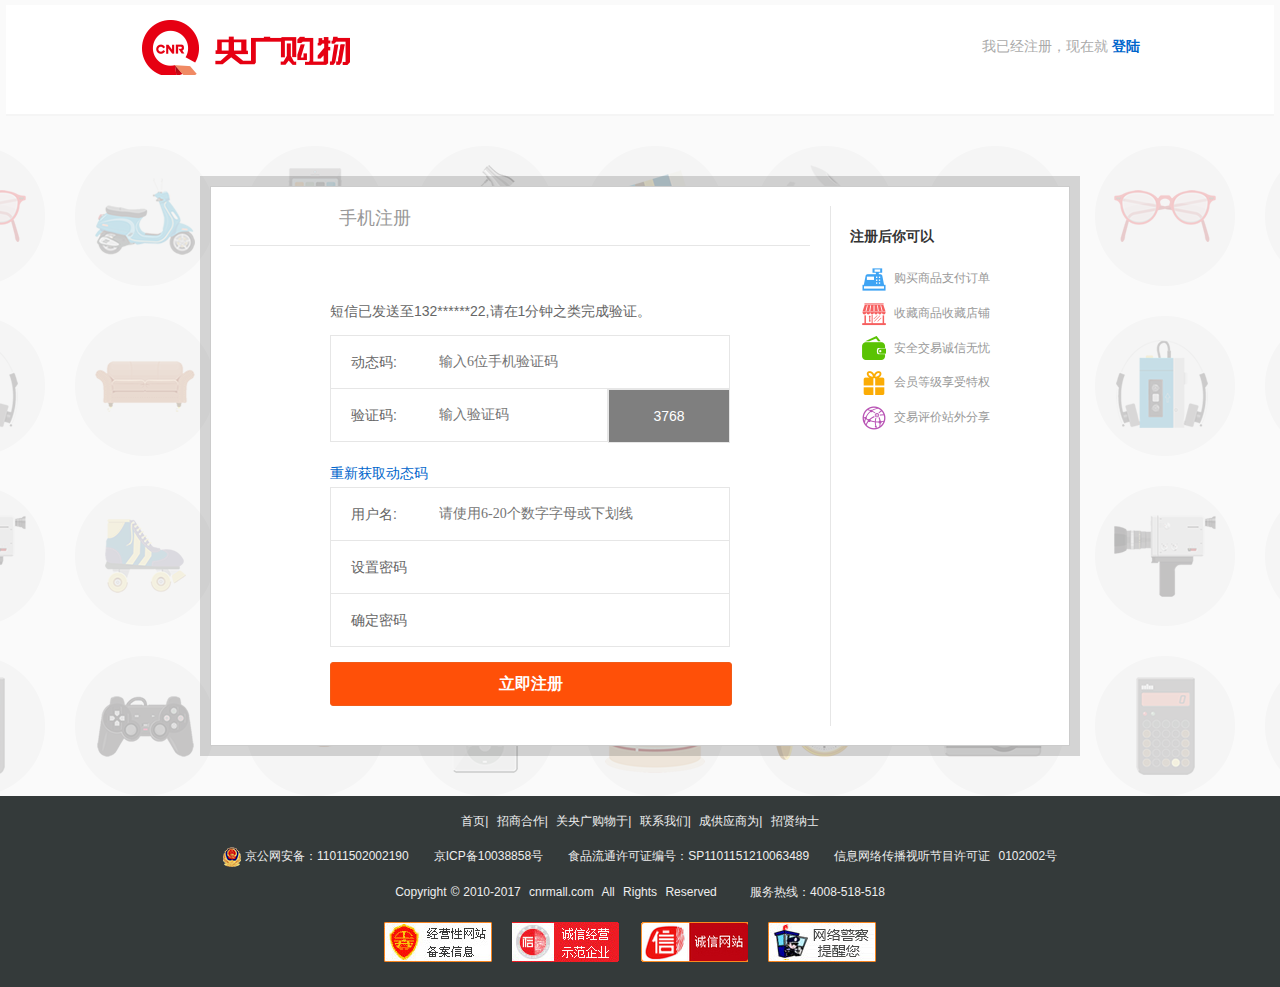
<file: html/zhuce2.html>
<!DOCTYPE html>
<html lang="en">
<head>
	<meta charset="UTF-8">
	<title>注册2</title>
	<link rel="stylesheet" type="text/css" href="../css/reset.css" />
	<link rel="stylesheet" type="text/css" href="../css/zhuce.css" />
	<link rel="stylesheet" type="text/css" href="../css/zhuce2.css" />
	<link rel="stylesheet" type="text/css" href="../css/style.css" />
	<link rel="stylesheet" type="text/css" href="../css/main.css" />
	<script type="text/javascript" src="../js/jquery-1.12.3.js"></script>
	<script type="text/javascript" src="../js/zhuce.js"></script>
	<script type="text/javascript" src="../js/yanzhengma.js"></script>
</head>
<body>
	<!-- 头部 -->
	<div class="header-wrap">
		<header>
			<h1><a href="#" class="zhuanlogo"><img src="../images/logo.png" alt=""></a></h1>
			<div class="wenzi">
				
				<span class="zi">我已经注册，现在就<a href="denglu.html" class="denglu">登陆</a></span>
			</div>
		</header>
	</div>
	<!-- 中间 -->
	<div class="bg">
		<div class="bg-box">
			<div class="bg-lay">
				<div class="left">
					<div class="moduble">
						<ul class="tabs-nav">
							<li><a href="###">手机注册</a></li>
						</ul>
					</div>
					<div class="mes">
						<div class="content">
							<form action="" class="mes-form">
								<p>短信已发送至132******22,请在1分钟之类完成验证。</p>
								<dl>
									<dt>动态码:</dt>
									<dd><input type="text" placeholder="输入6位手机验证码"></dd>
								</dl>
								<div class="code-div">
									<dl>
										<dt>验证码:</dt>
										<dd><input type="text" placeholder="输入验证码" class="yanzhengma2"></dd>
										<p class="shuruyzm2">不正确</p>
									</dl>
									<span>
										<!-- <img src="../images/yanma.jpg" alt=""> -->
										<a href="###" class="rand2">3768</a>
									</span>
								</div>
								<dl class="clause-div">
									
									<a href="###">重新获取动态码</a>
								</dl>
								<dl>
									<dt>用户名:</dt>
									<dd><input type="text" placeholder="请使用6-20个数字字母或下划线" class="username"></dd>
									<p class="mingzi">不合法</p>
								</dl>
								<dl>
									<dt>设置密码</dt>
									<dd><input type="password" placeholder="" class="pwd"></dd>
									<p class="mima">长度不正确</p>
								</dl>
								<dl>
									<dt>确定密码</dt>
									<dd><input type="password" placeholder="" class="pwd1"></dd>
									<p class="mima2">两次不一样</p>
								</dl>
								<div class="submit-div">
									<a href="###" class="submit register">立即注册</a>
								</div>
							</form>
						</div>
					</div>
				</div>
				<div class="right">
					<div class="outer">
						<h4>注册后你可以</h4>
						<ol>
							<li class="icon1"><i></i>购买商品支付订单</li>
							<li class="icon2"><i></i>收藏商品收藏店铺</li>
							<li class="icon3"><i></i>安全交易诚信无忧</li>
							<!-- <li class="icon4"><i></i>安全交易诚信无忧</li> -->
							<li class="icon5"><i></i>会员等级享受特权</li>
							<li class="icon6"><i></i>交易评价站外分享</li>
						</ol>
					</div>
				</div>
			</div>
		</div>
	</div>
	<!-- s footer -->
	<footer>
		<div class="footer_auto">
			<p>
				<a href="#">首页</a>|
				<a href="#">招商合作</a>|
				<a href="#">关央广购物于</a>|
				<a href="#">联系我们</a>|
				<a href="#">成供应商为</a>|
				<a href="#">招贤纳士</a>
			</p>
			<p>
				<i></i>
				京公网安备：11011502002190&nbsp;&nbsp;
				<a href="#">京ICP备10038858号</a>&nbsp;&nbsp;
				<a href="#">食品流通许可证编号：SP1101151210063489</a>&nbsp;&nbsp;
				<a href="#">信息网络传播视听节目许可证 0102002号</a>
			</p>
			<p>Copyright<em>©</em>2010-2017 cnrmall.com All Rights Reserved&nbsp;&nbsp;&nbsp;&nbsp;服务热线：4008-518-518
			</p>
			<ul class="footer_img">
				<li><a href="#" class="img01"></a></li>
				<li><a href="#" class="img02"></a></li>
				<li><a href="#" class="img03"></a></li>
				<li><a href="#" class="img04"></a></li>
			</ul>
		</div>
	</footer>
	<!-- e footer -->
</body>
</html>
</file>
<file: css/style.css>
/*公共样式*/
.header,.header-wrap-auto,.nav-wrapper,.mid-wrap,#main,.footer_auto{
	width: 1211px;
	margin:0 auto;
}
/*header*/
#header{
	height: 38px;
	background: #f6f6f6;
	
}

.header-wrap{
	height:109px;
	background: #fff;
}
/*nav*/
nav{
	height:41px;
	background: #ffffff;
	border-bottom:1px solid #f15c18;
}
/*mid*/
.mid{
	background: #ffffff;
}
/*main*/
main{
	background: #f2f2f2;
	overflow: hidden;
}

/* footer */
footer{
	height: 181px;
	/* background: #f2f2f2; */
	background: #343a3a;
}
</file>
<file: css/header.css>
.header .right{
	float:right;
}
.header .login{
	display: inline-block;
	vertical-align: top;
	font-family: "宋体";
	height:20px;
	line-height: 20px;
	padding: 10px 0 ;
	font-size:12px;
}
.header .login a:nth-child(2){
	
	color:#FF5B57;
}
.header .list{
	display: inline-block;
	vertical-align: top;
	font-family: "宋体";
	height:39px;
	/*line-height: 20px;*/
}

.header .list dl{
	vertical-align: top;
	letter-spacing: normal;
	word-spacing: normal;
	display: inline-block;
	height: 12px;
	margin:14px 0;
	position: relative;
	z-index: 999;
	border-left: 1px solid #E1E1E1;
}
.header .list dl dt{
	font-size:12px;
	line-height: 20px;
	height: 20px;
	padding: 10px 9px 9px;
	margin:-14px 3px 0 3px ;
	border:none;
}
.header .list dl  dd{
	font-family: "宋体";
	position: absolute;
	/*z-index: 1;*/
	/*opacity: 0;*/
	/*top:0;*/
	left:10px;
	height:0;
	/*overflow: hidden;*/
	display: none;
	border:1px solid #FFF;
	/*background-color:#fff; */
	/*transition:2s ease-out;*/
}
.header .list dl dt:hover + dd{
	display: block;

	opacity: 1;
}
.header .list dl  dd:hover{
	display: block;
}
/*搜索框*/
h1,.head-search-layout{
	float:left;
	margin-top:24px;
}
h1{
	margin-left:10px;
}

.head-search-layout{
	margin-left:143px;
}

.header-user-menu{
	float:right;
	margin-top:24px;
}
/*搜索*/
.head-search-bar{
	width:550px;
	height:40px;
	border: 2px solid #f15c18;
	position: relative;
}
.head-search-bar span {
	display: block;
	width:68px;
	height:40px;
	background:#f8f8f8;
	border-right:1px solid #cecece;
	line-height: 40px;
	text-align: center;
	position: absolute;
	left:0;
}
.head-search-bar span a{
	font-size:12px;
	color:#333333;
}

.head-search-bar input:nth-child(2){
	width:378px;
	height:38px;
	outline: none;
	border:none;
	position: absolute;
	left: 69px;
}
.head-search-bar input:nth-child(3){
	width:100px;
	height:40px;
	background: #f15c18;
	outline: none;
	border:none;
	position: absolute;
	right: 0;
	cursor: pointer;
}

/*keyword*/
.keyword{
	margin-top:6px;
}
.keyword ul li {
	float:left;
	padding:3px 8px;
	border-right:1px solid #999999;
}
.keyword ul li:first-child{
	padding-left:0;
}
.keyword ul li:last-child{
	border-right: none;
}
.keyword ul li a{
	float:left;
	font-size:12px;
	color:#999999;
}
/*header-user-menu*/
.header-user-menu span{
	float:left;
	display: block;
	width:115px;
	height:40px;
	border:1px solid #f0f0f0;
	/*text-align: center;*/
	line-height: 40px;
}

.header-user-menu span:first-child{
	margin-right:10px;
	background: url(../images/gouwu.png) no-repeat 7px center;
}
.header-user-menu span:last-child{
	margin-right:10px;
	background: url(../images/che.png) no-repeat 7px center;
}
.header-user-menu span a{
	font-size: 12px;
	color:#555555;
	padding-left:38px;
}
</file>
<file: css/nav.css>
/*list1*/
.list1{
	float:left;
	width:172px;
	background: #343a3a;
}

.list1  li,.list1 h2{
	width:142px;
	height: 40px;
	text-align: center;
	line-height: 40px;
	border-bottom:1px dashed #494f4f;
	margin-left:15px;
	position: relative;
	z-index: 4;
}
.list1 li .meau h4 a{
	font-size: 14px;
	color:#ffffff;
}
.list1  h2{
	width:172px;
	background:#f15c18;
	border-bottom:none;
	margin-left:0;

}
.list1  h2 a{
	font-size: 14px;
	color:#ffffff;
}
.list1 li:last-child{
	border-bottom:none;
}

.list1 li .meau-content{
	display: none;
	float: left;
	width:989px;
	height: 478px;
	position: absolute;
	left:157px;
	top:2px;
	border: 1px solid #343a3a;
	border-top:none;
}
.list1 li .meau-content dl{
	float: left;
	height:40px;
}
.list1 li .meau-content dl dt{
	float: left;
	width:112px;
	line-height: 40px;
	text-align: center;
}
.list1 li .meau-content dl dt h3 a{
	font-size: 16px;
}
.list1 li .meau-content dl dd{
	float: left;
	width:630px;
	height: 40px;
	border-bottom:1px solid #e4e4e4;
}
.list1 li .meau-content dl dd a{
	display: block;
	float: left;
	font-size: 14px;
	height: 18px;
	line-height: 18px;
	border-left:1px solid #e4e4e4;
	padding: 2px 6px;
	margin-top:8px;
}
/*img*/
.list1 li .meau-content .meau-right{
	float:right;
	width:239px;
	height: 434px;
	border-left:1px solid #e4e4e4;
	position: absolute;
	right: 3px;
	top:0;
}
.list1 li .meau-content .meau-right a{
	display: block;
	border-bottom: 1px solid #e4e4e4;
}
.list1 li .meau-content .meau-right a:last-child{
	border-bottom: none;
}



/*list1移入li背景变化*/
.list1 li:hover {
	width:172px;
	background:#fff;
	border-bottom:none;
	margin-left:0;
}
.list1 li:hover .meau-content{
	display: block;
	left:172px;
	z-index: 1;
	background: white;
}
.list1 li:hover .meau h4 a {
	color:#f15c18;
}




/*list2*/
.list2{
	float:left;
}
.list2 li{
	float:left;
	height: 40px;
	margin-right:46px;
	text-align: center;
	line-height: 40px;
}
.list2 li:first-child{
	margin-left:22px;
}
.list2 li a {
	float:left;
	font-size:14px;
	color:#333333;
}
.list2 li:first-child a{
	color:#ff6d02;
}
.list2 li:hover a{
	color:#ff6d02;
}
</file>
<file: css/mid.css>
.mid-top{
	height: 80px;

}

.mid-top-left,.mid-top-right,.mid-right{
	float:left;
}

.mid-top-left,.mid-top-right{
	width:410px;
	height: 70px;
	border:1px solid #e4e4e4;
	margin-left:10px;
}
.tv{
	width:80px;
	height: 60px;
	float: left;
	margin:8px 15px;
}

.top1{
	float: left;
	height: 60px;
	width:290px;
}

.top1 a img{
	float: left;
	margin-right:20px;
	margin-top:6px;
}
.top1 p {
	margin-top:10px;
	margin-bottom: 15px;
}
.top1 span {
	font-size:18px;
	font-weight: 700;
	color:#f15c18;
}
.mid-top-left .top1 span:last-child{
	width:86px;
	height: 22px;
	border:1px solid #f22d25;
	margin-left:20px;
	line-height: 22px;
}
.mid-top-left .top1 span:last-child a{
	font-size: 12px;
	color:#f22d25;
}

/*mid-img部分*/
.mid-img{
	height: 400px;
	position: relative;
}

.mid-img-right{
	width:248px;
	height:400px;
	position: absolute;
	right:107px;
	top:0; 
	background: #f8f5ed;
	text-align: center;
	opacity: 0.8;
}

.mid-img-right h2{
	font-size: 18px;
	color: #000000;
	margin:18px 0;
}
.mid-img-right a img{
	margin-left:30px;
}
.mid-img-right h3{
	font-size:14px;
	color:#000000;
	margin:6px 0 14px; 
}
.mid-img-right p{
	font-size:12px;
	color:#666666;
	margin:0 30px;
}

/*轮播部分*/
.lunbo{
	width:790px;
	height: 400px;
	overflow: hidden;
	position: relative;
}
.mid-list1{
	width:3950px;
	height: 400px;
	position: absolute;
	left: 0;
	top:0;
}

.mid-list1 li,.mid-list1 img{
	width: 790px;
	height: 400px;
}
.mid-list1 li {
	float: left;
}

.mid-list2{
	width: 200px;
	height: 20px;
	position: absolute;
	left:300px;
	bottom:50px;
}
.mid-list2 li{
	width: 18px;
	height: 18px;
	border-radius: 50%;
	background: black;
	text-align: center;
	line-height: 18px;
	margin-left: 5px;
	float: left;
	cursor: pointer;
}

.mid-list2 .active{
	background: orange;
}

#prev, #next {
	width: 22px;
	height: 60px;
	text-align: center;
	background: orange;
	position: absolute;
	top: 45%;
	cursor: pointer;
	/*display: none;*/
} 
#prev {
	left: 10px;
	
}
#next {
	right: 10px;
}
</file>
<file: css/main.css>
.home-sale-layout{
	height: 150px;
	margin:15px auto;
	clear: both;
	background: #fff;
	overflow: hidden;
	font-family: "微软雅黑","黑体";
}
.home-sale-layout ul{
	font-size: 0;
	word-spacing: -1em;
	width: 1208px;
	padding: 25px 0;
	margin-left: -1px;
}
.home-sale-layout ul li{
	display: inline-block;
	vertical-align: top;
	width: 301px;
	height: 100px;
	border-left: 1px solid #e8e4de;
}
.home-sale-layout ul li a{
	display: block;
	width: 299px;
	height: 150px;
	margin:-25px 0;
	position: relative;
	z-index: 1;
}

.home-sale-layout ul li a h3{
	position: absolute;
	z-index: 1;
	top:25px;
	left: 15px;
	width: 105px;
	font-size: 16px;
	font-weight: 600;
	color: #444;
	transition: 0.2s ease-in;
	overflow: hidden;
}
.home-sale-layout ul li a h5{
	position: absolute;
	z-index: 1;
	top:50px;
	left: 15px;
	width: 100px;
	font-size: 12px;
	color: #888;
	transition: 0.2s ease-in;
	/*overflow: hidden;*/
}

.home-sale-layout ul li a img{
	position: absolute;
	z-index: 1;
	bottom: 0;
	right: 30px;
	width: 150px;
	height: 150px;
	transition: 0.2s ease-in;
}
.home-sale-layout ul li a:hover h3 {
	width: 135px; 
	top: 50px; 
	color: #000; 
	-webkit-transition: .2s ease-out; 
	-moz-transition: -webkit-transform .2s ease-out; 
	-o-transition: -webkit-transform .2s ease-out; 
	transition: .2s ease-out;
}
.home-sale-layout ul li a:hover h5 { 
	width: 135px; top: 70px;
	 color: #FF3300; 
	 -webkit-transition: .2s ease-out; 
	 -moz-transition: -webkit-transform .2s ease-out;
	  -o-transition: -webkit-transform .2s ease-out; 
	  transition: .2s ease-out;
}

.home-sale-layout ul li a:hover img { 
	right: 0; 
	-webkit-transition: .2s ease-out; 
	-moz-transition: -webkit-transform .2s ease-out;
	 -o-transition: -webkit-transform .2s ease-out;
	  transition: .2s ease-out;
} 
/* 左侧楼梯 */
#loutiNav {
			display: none;
			position: fixed;
			left: 5px;
			top: 20%;
			width: 90px;
			
		}
		/* 楼梯图片 */
		#loutiNav .louPic {
			width: 90px;
			height: 143px;
			border: 1px solid #e8e4de;
			margin-bottom: 10px;
			background: white;
		}
		#loutiNav .louPic img {
			margin: 5px 10px 10px 3px;
		}
		/* 楼层 */
		#loutiNav ul {
			width: 90px;
			border: 1px solid #e8e4de;
		}
		#loutiNav li {
			width: 90px;
			height: 29px;
			border-bottom: 1px dashed white;
			font-size: 14px; 
			text-align: center;
			line-height: 29px;
			position: relative;
			cursor: pointer;
			background: white;
		}
		#loutiNav li span {
			/* display: none; */
			position: absolute;
			left: 0;
			top: 0;
			width: 90px;
			height: 29px;
			background: white;
		}
	
		#loutiNav .active {
			/* display: block; */
			background: #f15c18;
			color: white;
		}
		#loutiNav li:hover span{
			/* display: block; */
			/* background: darkred; */
			background: #f15c18;
			color:  white;
		}
		/* 返回顶部 */
		#loutiNav .fanhuiTop{
			width: 90px;
			height: 29px;
			text-align: center;
			line-height: 29px;
			background: #a3a3a3;
			border: 1px solid #e8e4de;
			font-size: 14px;
			color: #fff;
			cursor: pointer;
		}
/*品牌特卖*/
.floor{
	/*margin-top:15px;*/
	clear: both;
	overflow: hidden;
	/* position: relative; */
}
.floor-top{
	height:82px;
	position: relative;
}
.floor-top span{
	height: 1px;
	width:1210px;
	display: block;
	border-top:1px solid #e5e5e5;
	position: absolute;
	top:41px;
}
.floor-top h2{
	font-size:28px;
	color:#000000;
	font-weight: 700;
	background: #f2f2f2;
	width:200px;
	height: 40px;
	line-height: 40px;
	text-align: center;
	position: absolute;
	left:50%;
	margin-left:-100px;
	margin-top:20px;
}
.floor-img {
	height: 662px;
	overflow: hidden;
	clear: both;
}

.floor-img ul li{
	float: left;
	margin:10px 15px 10px 0;
}
.floor-img ul li:hover{
	opacity: 0.8;
}

/*食品酒水*/

.food-top{
	height: 36px;
	border-bottom: 2px solid #fe5621;
	overflow: hidden;
	position:relative;
	/*position: relative;*/
}
.food-top h2{
	width:130px;
	text-align: center;
	float: left;
	font-size:20px;
	color:#333333;
	position: relative;
	padding-left: 15px;
	line-height:30px;
}
.food-top h2 span{
	display: block;
	width:35px;
	height: 30px;
	
	font-size:12px;
	background: url(../images/lou.png) no-repeat;
	background-color:#feaa90; 
	position: absolute;
	top:0;
	left:0;
	text-align: center;
	line-height: 30px;
}

.food-top  ul{
	width: 331px;
	height: 34px;
	float: right;
	position: relative;
	right:0;
	z-index: 1;
}
.food-top  ul li{
	float: left;
	width:82px;
	height: 34px;
	line-height: 34px;
	position: relative;
	display:inline;
	text-align: center
}
.food-top  ul li a{
	font-size: 12px;
	color:#333333;
}
.food-top  ul .active{
	border:1px solid #fe5621;
	border-bottom:none;
	border-top: 3px solid #fe5621;
	background: white;
	
}
/* 内容区 */
.content{
	height: 474px;
	position: relative;
}
/* 左边 */
 .content .content_left {
 	width: 210px;
 	height: 474px;
 	float: left;

 }

  .banner {
 	width: 210px;
 	position: absolute;
 	z-index: 1;
 	top: 0;
 	right: 0;
 	bottom: 0;
 	left: 0;
 }
.themes {
	width: 200px;
	bottom: 152px;
	position: absolute;
	z-index: 2;
	left: 0;
	right: 0;
	padding: 0 0 0 10px;
	background: rgba(255, 255, 255, 0.5);
}
.themes li {
	width: 50%;
	display: block;
	float: left;
	padding: 8px 0;
	font-size: 14px;
	line-height: 26px;

}
.themes li a {
	display: block;
	color: #555;
	font-size: 14px;
}
.themes li a span {
	display: inline-block;
	width: 26px;
	height: 26px;
	margin: 0 5px 0 0;
}
.themes li a span img{
	width: 24px;
	height: 24px;
	margin-top: 9px;
}
.words {
	width: 170px;
	top: 322px;
	position: absolute;
	z-index: 2;
	right: 0;
	bottom: 0;
	left: 0;
	padding: 25px 15px 25px 25px;
	background: rgba(255,255,255,0.7); 
}
.words li{
	display: block;
	float: left;
	margin-right: 10px;
	font-size: 12px;
	line-height: 24px;
}
.words li a {
	color: #777;
}
/* 右边 */
.content_right {
	width: 1000px;
	position: relative;
	z-index: 1;
	float: right;
	background-color: #fff;
}

.right_inner{
	height: 474px;
	display: block;
	position: relative;
	z-index: 1;
}
.right_body {
	width: 780px;
	float: left;
	height: 100%;
}
.right_body li{
	width: 219px;
	height: 236px;
	position: relative;
	z-index: 1;
	display: block;
	float: left;
	border: solid #eee;
	border-width: 0 1px 1px 0;
}
.right_body .padd{
	padding-left: 340px;
}

.right_extra{
	width: 220px;
	float: right;
	height: 100%;
}

.right_extra li{
	width: 219px;
	height: 236px;
	position: relative;
	z-index: 1;
	display: block;
	float: left;
	border: solid #eee;
	border-width: 0 1px 1px 0;
}


/* 里面轮播部分 */
.right_side{
	left: 220px;
	top: 0;
	bottom: 0;
	width: 339px;
	height: 473px;
	display: block;
	position: absolute;
	z-index: 2;
	overflow: hidden;
}
.bx-wrapper {
	max-width: 100%;
	position: relative;
	margin: 0 auto;
	padding: 0;
}
.wrap-list1 {
	width: 2034px;
	height: 473px;
	position:absolute;
	left: 0;
	top: 0;
	/* transition-duration: 0s; */
	/* transform: translate3d(-339px, 0px, 0px); */
	height: 473px;
}

.wrap-list1 li{
	float: left;
	list-style: none;
	/* position: relative; */
	width: 339px;
	height: 473px;
	overflow: hidden;
	display: list-item;
}
.wrap-list1 li a {
	display: block;
	width: 339px;
	height: 236px;
	border-bottom: dotted 1px #fff;
}
.wrap-list1 li img{
	width: 100%;
	height: 100%;
}
.wrap-list2 {
	width: 200px;
	height: 20px;
	position: absolute;
	left:110px;
	top:447px;
}
.wrap-list2 li{
	width: 12px;
	height: 12px;
	border-radius: 50%;
	background: black;
	text-align: center;
	line-height: 18px;
	margin-left: 5px;
	float: left;
	cursor: pointer;
}

.wrap-list2 .active{
	background: orange;
}

.prev,.next {
	width: 22px;
	height: 60px;
	text-align: center;
	background: orange;
	position: absolute;
	top: 208px;
	cursor: pointer;
}
.prev {
	left: 10px;
}
.next {
	right: 10px;
}
/* 下面图标部分 */

.tubiao {
	width: 1208px;
	background: #fff;
	padding: 15px 0;
	margin: 0 auto;
	border: solid #eee;
	border-width: 0 1px 1px;
	overflow: hidden;
}

.tubiao ul{
	width: 1210px;
	height: 33px;
	overflow: hidden;
	margin-left: -1px;
}
.tubiao ul li{
	float: left;
	width: 120px;
	height: 33px;
	border-left: 1px dotted #ccc;
	text-align: center;
}
.tubiao ul li img{
	max-width: 100px;
	max-height: 33px;
}

/* 会员专享 */
.vip{
	height: 350px;
	margin: 15px auto;
	clear: both;
	overflow: hidden;
}
/* 上面部分 */
.vip_share {
	height: 346px;
	border: 1px solid #f15e1b;
	border-width: 3px 1px 1px;
	background: #fff; 
}
.vip_share .vip_title {
	height: 49px;
	/* line-height: 49px; */
	background: #F2F2F2;
	width: 100%;
	overflow: hidden;
	border-bottom: 1px solid #e1e1e1;
}
.vip_share .vip_title .vip_left {
	float: left;
	font-size: 20px;
	color: #f1531b;
	line-height: 50px;
}
.vip_share .vip_title .vip_left i {
	display: inline-block;
	width: 26px;
	height: 26px;
	background: url(../images/vip1.png) no-repeat;
	vertical-align: middle;
	margin-top: -5px;
	margin-right: 13px;
	margin-left: 23px;
}
.vip_share .vip_title .vip_right {
	float: right;

} 

.vip_share .vip_title .vip_right span {
	display: inline-block;
	line-height: 50px;
	margin-right: 40px;
}

.vip_share .vip_title .vip_right span a {
	font-size: 16px;
	color: #f15e1b;
}
.vip_share .vip_title .vip_right span a img {
	width: 25px;
	height: 25px;
	display: inline-block;
	margin-right: 6px;
	margin-top: -4px;
}

/* 下面部分 */
.vip_share .vip_buttom {
	height: 300px;
	margin: 0 auto;
	position: relative;
}

.vip_share .vip_buttom ul {
	overflow: hidden;
}

.vip_share .vip_buttom ul li {
	width: 206px;
	height: 270px;
	float: left;
	border-right: 1px solid #ebebeb;
	padding: 13px;
}

.vip_share .vip_buttom ul li .vip_img {
	width: 206px;
	height: 206px;
}

.vip_share .vip_buttom ul li .vip_img a {
	display: block;
	width: 206px;
	height: 206px;
}
.vip_share .vip_buttom ul li .vip_img a img{
	width: 206px;
	height: 206px;
}
.vip_share .vip_buttom ul li .vip_name {
	font-size: 12px;
	line-height: 24px;
	color: #333;
	width: 100%;
	height: 48px;
	overflow: hidden;
	margin-top: 20px;
}

/* 公告上面部分  */
.ccti {
	width: 100%;
	height: 86px;
	clear: both;
	border: 1px solid #e3e3e3;
	border-width: 1px 0px;
	background: #fff;
}
.wrapper {
	width: 1200px;
	margin: auto;
}
.ccti  .ccti_footer {
	width: 1000px;
	height: 86px;
	margin: 0 auto;
}
.ccti  .ccti_footer i {
	display: block;
	float: left;
	width: 250px;
	height: 86px;
	background: url(../images/ft.png) no-repeat;
}
.ccti  .ccti_footer .ccti1 {
	background-position: 0px 0px;
}
.ccti  .ccti_footer .ccti2 {
	background-position: -250px 0px;
}
.ccti  .ccti_footer .ccti3 {
	background-position: -500px 0px;
}
.ccti  .ccti_footer .ccti4 {
	background-position: -750px 0px;
}

/* 公告部分 */
.faq {
	background: #fff;
	width: 100%;
	overflow: hidden;
}

.wrapper {
	width: 1200px;
	margin: auto;
}
/* 左边部分 */
.notice {
	font-family: "宋体";
	width: 300px;
	height: 134px;
	float: left;
	border-right: 1px solid #eaeaea;
	margin: 25px 0 25px 2%;
}
.notice .title h2{
	font: 400 16px/20px "宋体";
	color: #666;
	padding: 5px 5px 5px 20px;
	margin: 0 0 5px;
}
.notice .content{
	height: 146px;
	overflow: hidden;
}
.notice .content ul{
	padding: 0px 6px 0px 15px;
}
.notice .content ul li {
	width: 250px;
	line-height: 24px;
	text-overflow: ellipsis;
	white-space:nowrap;
	height: 24px;
	overflow: hidden;
}
.notice .content ul li  a {
	color: #999;
}

/* 右边部分 */

.link {
	font-family: "宋体";
	width: 823px;
	float: left;
	font-size: 0;
	white-space: nowrap;
	padding: 20px 0%;
	margin-left: 50px;
	overflow: hidden;
}

.link li {
	font-size: 12px;
	vertical-align: top;
	letter-spacing: normal;
	word-spacing: normal;
	display: inline-block;
	width: 20%;
	zoom: 1;
}
.link li dl {
	display: block;
	width: 90%;
	margin: 0 auto;
}

.link li dl dt {
	font: 400 16px/20px "宋体";
	color: #666;
	padding: 5px ;
	margin: 5px 0;
}
.link li dl  dd {
	font: 12px/20px "宋体";
	white-space: nowrap;
	text-overflow: ellipsis;
	display: block;
	clear: both;
	padding: 2px 5px;
	overflow: hidden;
}
.link li dl  dd  a {
	color: #999;
}
/* footer */

footer{
	font-size: 12px!important ;
	text-align: center;
	clear: both;
	margin: 0 auto;
	padding-bottom: 10px;
	overflow: hidden;
}
footer p {
	color: #eee;
	word-spacing: 5px;
	padding: 15px 0 0 ;
}

footer p  a {
	color: #eee!important;
	text-decoration: none;
}
footer p i {
	background: url(../images/gongan.png) no-repeat;
	margin-right: -4px;
	vertical-align: middle;
	width: 18px;
	height: 20px;
	display: inline-block;
}
footer p  em {
	font-family: Arial,Verdana;
	margin: 0 4px;
	font-style: none;
}
footer .footer_img{
	padding: 20px 0 10px;
	width: 512px;
	margin: 0 auto;
	overflow: hidden;
}

footer .footer_img li {
	display: block;
	float: left;
	margin-right: 20px;
}
footer .footer_img li a {
	display: block;
	width: 108px;
	height: 40px;
	background: url(../images/footer.png) no-repeat;
}
footer .footer_img li .img01 {
	background-position: 0 0 ;
}
footer .footer_img li .img02 {
	background-position: -123px 0 ;
}

footer .footer_img li .img03 {
	background-position: -365px 0 ;
}
footer .footer_img li .img04 {
	background-position: -488px 0 ;
}
</file>
<file: css/denglu.css>
body {
	background: #fafafa;
	color: #666;
}

/* 头部 */
.header-wrap{
	width: 99%;
	height: 80px;
	border-bottom: 2px solid #f5f5f5;
	margin: 5px auto 0 auto;
	position: relative;
	z-index: 100;
	background: #fff;
}
header {
	width: 1000px;
	height: 80px;
	margin: auto;
}

header h1{
	margin: 10px 0 0 0;
	width: 240px;
	height: 60px;
	float: left;
	overflow: hidden;
}

header h1 img {
	width: 240px;
	height: 68px;
	border: medium none;
	vertical-align: middle;
}
.wenzi{
	font-size: 14px;
	color: #aaa;
	line-height: 20px;
	float: right;
	height: 40px;
	margin-top: 30px;
}

.wenzi .ren {
	width: 40px;
	height: 40px;
	margin-right: 6px;
	border-radius: 100%;
	vertical-align: top;
	display: inline-block;
}
.wenzi .ren img {
	width: 40px;
	height: 40px;
	border-radius: 100%;
	border: medium none;
	vertical-align: middle;
}
.wenzi .zi {
	vertical-align: middle;
	display: inline-block;
}

.wenzi .zi a {
	font-weight: 600;
	margin-left: 4px;
	color: #06c;
}


/* 中间部分 */
.mid {
	width: 1000px;
	margin: 20px auto;
	position: relative;
	z-index: 1;
	overflow: hidden;
	min-height: 600px;
}
.left-pic {
	width: 450px;
	height: 350px;
	float: left;
	margin: 30px 0;
	position: relative;
	z-index: 1;
}
.left-pic img {
	max-width: 450px;
	max-height: 350px;
	position: absolute;
	z-index: 1;
	left: 0;
	top: 0;
}

/* 右边部分 */

.login{
	background: #fff;
	width: 440px;
	padding: 19px 19px 29px 19px;
	border: 1px solid #e6e6e6;
	border-radius: 5px;
	float: right;
	position: relative;
	z-index: 1;
}
.loginNav {
	font-size: 0;
	word-spacing: -1em;
	border-bottom: 1px solid #e6e6e6;
}


.loginNav li {
	width: 50%;
	height: 40px;
	display: inline-block;
	text-align: center;
	vertical-align: bottom;
	letter-spacing: normal;
	word-spacing: normal;
	margin-bottom: -1px;

}

.loginNav li a {
	font-size: 18px;
	line-height: 24px;
	padding-bottom: 13px;
	position: relative;
	z-index: 1;
}
.loginNav li .active {
	color: #ff5008;
	display: block;
	border-bottom: 3px solid #ff5008;
}
.loginMes {
	height: 253px;
	margin-top: 30px;
	padding: 0 40px 20px 40px;
	position: relative;
	z-index: 1;
}
.show {
	position: absolute;
	top: 0;
	width: 352px;
}
.loginForm {
	display: block;
}
.loginForm dl {
	width: 348px;
	background: #fff;
	height: 52px;
	margin-top: -1px;
	border: 1px solid #e6e6e6;
	position: relative;
	z-index: 1;
}

.loginForm dl dt {
	font-size: 14px;
	line-height: 20px;
	color: #666;
	width: 88px;
	padding: 16px 0 16px 20px;
	float: left ;
}
.loginForm dl dd {
	height: 28px;
	float: left;
	padding: 12px 0;
}
.loginForm dl dd input {
	width: 240px;
	font-family: "microsoft yahei";
	font-size: 14px;
	line-height: 28px;
	height: 28px;
	padding: 0;
	border: none 0;
	outline: none;
}

.loginForm .code-div {
	width: 100%;
	height: 54px;
}

.loginForm .code-div dl {
	width: 228px;
	float: left;
}

.loginForm .code-div dl dd input {
	width: 75px;
}
.loginForm .code-div span {
	width: 120px;
	height: 52px;
	float: left; 
	margin-top: -1px 0 0 -1px ;
	border: 1px solid #e6e6e6;
	position: relative;
	z-index: 1;
}
.loginForm .code-div span img {
	width: 120px;
	height: 52px;
	border: medium none;
	vertical-align: middle;
}
.loginForm .code-div span a {
	font-size: 14px;
	text-decoration: none;
	color: #fff;
	line-height: 52px;
	background: rgba(0,0,0,0.5);
	text-align: center;
	width: 120px;
	height: 52px;
	position: absolute;
	z-index: 1;
	left: 0;
	top: 0;
	/* display: none; */
}
/* .loginForm .code-div span:hover a {
	display: block;
} */
.loginForm .hadle-div {
	line-height: 20px;
	margin-top: 15px;
	overflow: hidden;
}
.loginForm .hadle-div span {
	color: #999;
	float: left;
}
.loginForm .hadle-div a {
	float: right;
	color: #06c;
}
.loginForm .submit-div {
	margin-top: 15px;
}
.loginForm .submit-div .submit {
	width: 348px;
	font-family: "microsoft yahei";
	font-size: 16px;
	font-weight: 600;
	color: #fff;
	background: #ff5008;
	height: 42px;
	border: 1px solid #f15c18;
	border-radius: 3px;
	cursor: pointer;
}
.loginForm .submit-div 
/* 下面 */

.loginFot {
	font-size: 0;
	width: 340px;
	margin: 0 auto;
}
.loginFot h4 {
	font-size: 14px;
	line-height: 20px;
	color: #333;
	font-weight: 600;
	height: 20px;
	margin-bottom: 10px;
}
.loginFot a {
	font-size: 12px;
	color: #aaa;
	vertical-align: top;
	display: inline-block;
	height: 32px;
	margin-right: 24px;
}

.loginFot a  i {
	background-position: -64px 0!important;
	background: url(../images/beijingtu.png) no-repeat;
	vertical-align: middle;
	display: inline-block;
	width: 32px;
	height: 32px;
	margin-right: 6px;
}
</file>
<file: css/gouwuche.css>
.header-wrap {
	border-bottom: 1px solid #f15c18;
}
.ncc-flow {
	width: 640px;
	height: 70px;
	float: right;
	margin: 15px 0;
}
.ncc-flow li {
	font-size: 12px;
	vertical-align: top;
	display: inline-block;
	width: 24%;
	height: 70px;
	position: relative;
	z-index: 1;
}
.ncc-flow li p {
	font-size: 14px/24px arial,"microsoft yahei";
	color: #ccc;
	text-align: center;
	width: 100%;
	height: 24px;
	position: absolute;
	z-index: 2;
	left: 0;
	bottom: 0;
	overflow: hidden;
}
.ncc-flow li sub {
	width: 5px;
	height: 5px;
	margin-left: -3px;
	background: #fff;
	border: 1px solid #ccc;
	border-radius: 4px;
	position: absolute;
	z-index: 2;
	top: 38px;
	left: 50%;
}
.ncc-flow li div {
	width: 100%;
	height: 1px;
	border: none 0;
	position: absolute;
	z-index: 1;
	top: 29px;
	left: 0;
	background: #ddd;
	font-size: 1px;
	display: block;
	margin: 12px 0;
	overflow: hidden;
} 
.ncc-flow .current p {
	color: #616161;
}
.ncc-flow .current sub {
	background: #616161;
	border-color: #616161;
	box-shadow: 0 0 1px 3px #e1e1e1;
}

.ncc-flow .current .hr {
	background-color: #616161;
}
/* 购物车 */
.gouMain {
	position: relative;
	z-index: 1;
	background: #f7f7f7;
	padding-bottom:30px ;
	min-height: 650px;
}
.gouWrap {
	width: 1190px;
	margin: 0 auto;
}
.gouTitle {
	height: 50px;
	padding: 15px 0;
	border : solid #f7f7f7;
	border-width: 1px 0 0 ;
	border-bottom: 1px solid #f5f5f5;
}
.gouTitle h3 {
	font: lighter 24px/30px arial "Microsoft yahei";
	color: #616161;
}
.gouTitle h5 {
	font:  12px/20px arial "Microsoft yahei";
	color: #bfbfbf;
}
.mod-head {
	height: 20px;
	padding: 6px 0 14px 0;
}
.clear {
	clear: both;
}
.mod-head li {
	float: left;
	color: #212121;
	line-height: 20px;
}
.mod-head li:nth-child(1){
	width: 110px;
}

.mod-head li:nth-child(2){
	width: 480px;
	text-indent: 12px;
}
.mod-head li:nth-child(3){
	width: 166px;
	text-indent: 70px;
}
.mod-head li:nth-child(4){
	width: 175px;
	padding-right: 15px;
	text-align: right;
}
.mod-head li:nth-child(5){
	width: 78px;
	text-indent: 30px;
}
.mod-head li:nth-child(6){
	width: 150px;
	text-align:right;
}
/* 商品列表 */
.mod-body {
	margin-bottom: 20px;
	background: #fff;
	border-bottom: 1px solid #e1e1e1;
	z-index: 1;
}
.shore-bar {
	position: relative;
	z-index: 2;
	display: block;
	height: 48px;
	padding: 0 20px;
	line-height: 48px;
}
.shore-bar span{
	display: inline-block;
	height: 16px;
}.shore-bar span input {
	display: inline-block;
	vertical-align: middle;
	margin-right: 5px;
	outline: none;
}
.shore-bar a {
	font-size: 14px;
	color: #333;
}
/* 信息 */
.goods {
	position: relative;
	z-index: 1;
	padding: 20px 20px 25px 20px;
	border-top: 1px solid #e1e1e1;
	overflow: hidden;
}
.goods-click {
	float: left;
	margin-right: 5px;
}
.goods-click span {
	display: inline-block;
	height: 16px;
}
.goods-click span input {
	display: inline-block;
	vertical-align: middle;
	margin-right: 5px;
}

.goods-img {
	float: left;
	border: 1px solid #e1e1e1;
	width: 80px;
	height: 80px;
	
}
.goods-img div {
	text-align: center;
	width: 80px;
	height: 80px;
}
.goods-img div img {
	max-height: 100%;
	max-width: 100%;
	vertical-align: middle;
	margin: 10% auto;
}

.goods-main {
	display: block;
	width: 1025px;
	float: left;
	margin-left: 15px;
}
.spu-name {
	display: block;
	font-size: 13px;
	height: 20px;
	line-height: 20px;
	font-family: "microsoft yahei";
	overflow: hidden;
	text-overflow: ellipsis;
	white-space: nowrap;
	margin-bottom: 10px;
}
.parel-remove {
	display: block;
	position: absolute;
	z-index: 1;
	right: 0;
	bottom: 0;
	width: 60px;
	height: 18px;
	padding: 4px 12px 12px 0;
	background: #f5f5f5;
}
.parel-remove a {
	
	margin-left: 3px;

}
.spu-singles {
	position: relative;
	z-index: 1;
	width: 98%;
	margin: 0;
	padding: 0;
	margin-left: 2%;
}
.goods-sku {
	height: 26px;
}
.goods-sku td {
	border-width: 1px;
	border-color: #fff;
	border-style: dotted;
	vertical-align: middle;
	padding: 7px 0;
}
.goods-sku td:nth-child(2){
	width: 20px;
}
.goods-sku td:nth-child(3){
	width: 350px;
	height: 26px;
	overflow: hidden;
	line-height: 26px;
}
.goods-sku .sku-num{
	width: 96px;
	position: relative;
}
.goods-sku .sku-num a {
	display: block;
	width: 22px;
	height: 24px;
	background: #fafafa;
	text-align: center;
	float: left;
	border: 1px solid #e1e1e1;
	text-decoration: none;
}
.goods-sku .sku-num a:nth-child(1){
	border-radius: 3px 0 0 3px;
}
.goods-sku .sku-num a:nth-child(3){
	border-radius: 0 3px 3px 0;
}
.goods-sku .sku-num input {
	display: block;
	float: left;
	width: 38px;
	height: 20px;
	text-align: center;
	padding: 2px 4px;
	border: 1px solid #e1e1e1;
	border-left: none;
	border-right: none;
	line-height: 20px;
}
.goods-sku td:nth-child(5){
	width: 30px;
}
.goods-sku td:nth-child(6){
	width: 154px;
	padding-right: 15px;
	text-align: right;
	font-family: Tahoma;
	line-height: 26px;
	color: #616161;
}

.goods-sku td:nth-child(7){
	width: 78px;
	text-align: center;
	line-height: 26px;
}
.goods-sku .sku-price {
	width: 140px;
	text-align: right;
}
.goods-sku .sku-price em {
	font-family: Tahoma;
	font-size: 14px;
	line-height: 26px;
	color: #ff7300;
	font-weight: 600;
}
/* <!-- 结算 --> */
.total{
	background: #eee;
	height: 56px;
	border-bottom: 1px solid #e1e1e1;
	line-height: 56px;
	overflow: hidden;
}
.actions {
	float: left;
	padding-left: 20px;
	width: 190px;
	color: #222;
}
.actions  input {
	display: inline-block;
	vertical-align: middle;
	margin-right: 5px;
}
.actions  label{
	cursor: default;
}
.actions a {
	display: inline-block;
	margin-left: 10px;
	color: #333;
}

.mes {
	width: 820px;
	float: left;
}

.mes  dl {
	display: block;
	float: right;
	height: 56px;
}

.mes  dl dt {
	float: left;
}
.mes  dl dd {
	float: left;
	margin-right: 30px;
}
.mes  dl dd span {
	display: inline-block;
	margin-right: 5px;
	font-family: Tahoma;
	font-size: 16px;
	color: #000;
}
.mes  dl dd strong {
	display: inline-block;
	margin-right: 5px;
	font-family: Tahoma;
	font-size: 22px;
	color: #ff7300;
}
.form {
	float: right;
}
.form button {
	background: #ff7300;
	color: #fff;
	cursor: pointer;
	display: block;
	text-align: center;
	vertical-align: middle;
	width: 150px;
	height: 56px;
	border: none ;
	font-size: 16px;
	line-height: 56px;
	font-weight: 600;
}
</file>
<file: css/shopping.css>
nav .nav-wrapper .list1  li{
	display: none;
}
nav .nav-wrapper:hover li{
	display: block;
}

.shop-wrap {
	width: 1200px;
	margin: 0 auto;
}
.bread {
	min-height: 26px;
	padding: 10px 0;
}
.bread span {
	display: block;
	height: 26px;
	width: 88px;
	border: 1px solid #ccc;
	text-align: center;
	line-height: 26px;
}
/* 分类 */
.selector {
	margin-bottom: 10px;
}
.selector .title {
	height: 24px;
	padding: 6px 10px;
	border : 1px solid #e6e6e6;
	background: #f2f2f2;
	line-height: 20px;
}
.selector .title h3 {
	font-size: 1em;
	font-style: normal;
	font-weight: normal;
}
.selector .title em {
	font-size: 1em;
	font-style: normal;
	font-weight: normal;
}
.selector .title em  strong {
	font-size: 14px;
	color: #ff5b57;
}
.selector .content {
	overflow: hidden;
	background: #fff;
	position: relative;
	z-index: 1;
	height: 36px;
}
.selector .content dl {
	position: relative;
	z-index: 1;
	display: block;
	clear: both;
	margin: 0;
	border: 1px solid #e6e6e6;
	border-top: none;
}
.selector .content dl dt {
	position: absolute;
	z-index: 2;
	left: 0;
	top: 0;
	bottom: 0;
	width: 70px;
	border-right: 1px solid #e6e6e6;
	color: #777;
	padding: 6px 0 6px 10px;
	background: #fafafa;
}

.selector .content dd {
	position: relative;
	height: 22px;
	margin: 0 136px 0 81px ;
	padding: 6px 10px;
	background: #fff;
}
.selector .content dd  li {
	position: relative;
	vertical-align: top;
	display: inline-block;
	height: 24px;
	margin-right: 40px;
}
.selector .content dd  li a {
	cursor: pointer;
	font-size: 12px;
	line-height: 24px;
	color: #000;
	display: inline-block;
}

/* 排序 */
.layout {
	position: relative;
	z-index: 1;
	height: 40px;
	border: 1px solid #e8e8e8;
	background: #f5f5f5;
}
.layout  .array {
	display: block;
	float: left;
	height: 40px;
}
.layout  .array ul {
	margin: -1px 0;
}
.layout  .array ul  li {
	position: relative;
	z-index: 1;
	float: left;
	margin-left: -1px;
}
.layout  .array ul  li a {
	display: block;
	height: 20px;
	line-height: 20px;
	padding: 10px 15px;
	border: 1px solid #e8e8e8;
	font-size: 12px;
	color: #888;
}
.layout  .array ul  li .jiage {
	background: orange;
}
.layout  .array ul  .active a{
	border-color: #ff6d02;
	background: #ff6d02;
	color: #fff;
}
.layout .filter {
	display: block;
	float: left;
	width: auto;
	height: 26px;
	padding: 7px 14px;
	background: #fff;
	line-height: 26px;
	color: #888;
	border-right: solid 1px #E8E8E8;
}

.layout .filter div {
	display: block;
	width: 206px;
	overflow: hidden;
	white-space: nowrap;
}
.layout .filter div input {
	float: left;
	height: 20px;
	padding: 2px ;
	text-align: center;
	border: 1px solid #e8e8e8;
	font-family: verdana;
	width: 60px;
	color: #aaa;
	line-height: 20px;
	outline: none;
}
.layout .filter div span {
	float: left;
	width: 8px;
	height: 13px;
	margin: 0 6px 12px 6px;
	border-bottom: 1px solid #888;
}
.layout .filter div a {
	float: left;
	height: 20px;
	padding: 1px 9px 3px 9px;
	margin-left: 10px;
	border: 1px solid #ff6d02;
	background: #fff;
	font-size: 12px;
	line-height: 20px;
	color: #ff6d02;
}
/* <!-- 商品图片排列 --> */
.goods-list {
	position: relative;
	z-index: 1;
	overflow: hidden;
	min-height: 336px;
}
.list-pic {
	display: block;
	margin-left: -21px;
	overflow: hidden;
}
.item {
	position: relative;
	z-index: 11;
	display: block;
	float: left;
	width: 222px;
	height: 336px;
	margin-left: 22px;
	margin-top: 20px;
}
.good-content {
	position: absolute;
	z-index: 1;
	background: #fff;
	border: 1px solid #e8e8e8;
	overflow: hidden;
}
.good-pic {
	background: #fff;
	width: 220px;
	height: 220px;
	margin: 0;
}
.good-pic a {
	line-height: 0;
	text-align: center;
	vertical-align: middle;
	display: table-cell;
	width: 220px;
	height: 220px;
	overflow: hidden;
}
.good-pic a img {
	max-width: 220px;
	max-height: 220px;
}
.good-mes {
	width: 220px;
	background: #fff;
}
.good-mes p:nth-child(1) {
	position: relative;
	z-index: 1;
	display: block;
	color: #ff5300;
	width: 200px;
	height: 20px;
	padding: 15px 10px 0 10px;
	font-size: 20px;
	line-height: 20px;
	overflow: hidden;
}
.good-mes p:nth-child(2) {
	font-size: 12px;
	line-height: 18px;
	color: #333;
	background: #fff;
	height: 18px;
	display: block;
	padding: 0 10px;
	margin-top: 5px;
	overflow: hidden;
}

.good-mes p:nth-child(3) {
	display: block;
	height: 30px;
	padding: 10px 5px;
	border-top: 1px solid #e8e8e8;
}
.good-mes p:nth-child(3) a {
	display: inline-block;
	font-size: 12px;
	line-height: 20px;
	height: 20px;
	text-align: center;
	color: #fff;
	padding: 4px 8px;
	border: 1px solid #ff6d02;
	background: #ff6d02;
	border-radius: 2px;
	margin-left: 50px;
}
</file>
<file: css/xqy.css>
.name {
	background: #f2f2f2;
	text-align: center;
}
.name-wrap {
	width: 1200px;
	margin: 0 auto;
	text-align: left;
	height: 26px;
	padding: 10px 0;
}
.name-wrap span {
	font-size: 12px;
	line-height: 26px;
	color: #999;
	letter-spacing: normal;
	word-spacing: normal;
	display: inline-block;
	height: 20px;
}
.name-wrap a {
	color: #777;
	display: block;
}
.name-wrap .arow {
	font-family: "微软雅黑","黑体";
	line-height: 26px;
	color: #aaa;
	margin: 0 6px;
}
.xiangqing {
	position: relative;
	z-index: 2;
	width: 100%;
	background: #f2f2f2;
}

.xq-wrap {
	width: 1200px;
	margin: 0 auto;
	position: relative;
	border-bottom: 1px solid #f2f2f2;
	position: relative;
	z-index: 2;
	min-height: 503px;
	background: #fff;
	overflow: hidden;
}

/* 左边显示图片 */
.left {
	display: block;
	position:relative;
	z-index: 1000000;
	width: 380px;
	height: 490px;
	float: left;
	text-align: center;
}
/* 放大镜 */

/* .smallImg {
	position: relative;
	display: inline-block;
	text-decoration: none;
	margin: auto;
	width: 360px;
	height: 360px;
} */
.smallImg {
		position: absolute;
		left: 5px;
		top: 0;
	}
	.smallImg, .smallImg img {
		width: 360px;
		height: 360px;
	}
	.smallArea {
	 	display: none; 
	 	width: 150px; 
	 	height: 150px; 
	 	background: rgba(200, 222,111, 0.3); 
	 	position: absolute; 
	 	left: 10px; 
	 	top: 0;
	}
	
	.bigArea {
		 display: none; 
		 overflow: hidden; 
		 width: 700px; 
		 height: 503px; 
		 background: rgba(200,111,222,0.3); 
		 position: absolute; 
		 left: 370px;
		 top: 0px;
		 border: 1px solid #ccc;
	}
	.bigImg {
		width: 1200px;
		 height: 1200px;
		position: absolute;
		 left: 0; 
		 top: 0;
	}

/* 轮播图 */
.luobotu{
	position: absolute;
	z-index: 1;
	bottom: 40px;
	left: 0;
	width: 360px;
	height: 56px;
	margin: 10px auto 0 auto;
}
.luobotu a {
	display: block;
	left: 5px;
	position: absolute;
	z-index: 1;
	top: 22px;
	/* height: 54px; */
	width: 18px;
	text-align: center;
}
.luobotu .btn1 {
	left: 5px;
}
.luobotu .btn2 {
	/* left: 15px; */
	margin-left: 340px;
}
.luobotu .box {
	position: absolute;
	left: 30px;
	top: 0;
	width: 310px;
	height: 56px;
	overflow: hidden;
}
.luobotu .box  ul {
	width: 455px;
	position: absolute;
	left: 0;
	top: 0;

}
.luobotu .box  ul li {
	float: left;
	width: 56px;
	height: 56px;
	margin-right: 5px;
	border: 1px solid #f5f5f5;
	cursor: pointer;
}
/* .luobotu .box  ul li a {
	display: table-cell;
	width: 50px;
	height: 50px;
	background-color: #fff;
	text-align: center;
	vertical-align: middle;
	padding: 2px;
	overflow: hidden;
	border: 1px solid #f5f5f5;
	outline: 0px;
} */
.luobotu .box  ul .active {
	border-color: #f15c18;
}
.luobotu .box  ul li:hover {
	border-color: #f15c18;
}
.luobotu .box  ul li img {
	max-width: 100%;
	max-height: 100%;
	border: medium none;
	vertical-align: middle;
	/* background: #fff; */
	
}
/* 收藏的数量 */
.shoucang {
	position: absolute;
	left: 0;
	bottom: 0;
	z-index: 1;
	width: 360px;
	height: 30px;
	padding-top: 10px;
}
.shoucang a {
	float: left;
	margin-left: 10px;
	line-height: 20px;
	font-size: 14px;
	margin-right: 60px;
}
/* 中间文字说明 */
.mid {
	width: 590px;
	position: relative;
	z-index: 2;
	float: left;
	margin-left: 6px;
}
.hh {
	padding: 12px 8px ;
	overflow: hidden;
}
.hh  h1 {
	display: block;
	font: normal 22px/24px "Microsoft Yahei";
	margin-bottom: 4px;
	color: #000;
}
.mid .good-self{
	position:relative;
	z-index: 3;
	display: block;
	background-color: #f15c18;
	padding: 5px 15px;
	overflow: hidden;
}
.mid .good-self .name {
	float: left;
	font-size: 14px;
	font-weight: 600;
	color: #ffff00;
}
.mid .good-self .data {
	float: right;
	color: #fff;
	font-size: 14px;
}
.price {
	background: url('../images/price.png') no-repeat 50% 50%;
	background-size: cover;
	margin-bottom: 10px;
	overflow: hidden;
}

.price dl {
	padding: 12px 0;
}
.price dl dt {
	float: left;
	text-align: left;
	width: 60px;
	margin-left: 20px;
	color: #777;
}
.price dl dd {
	float: left;
	width: 510px;
	text-align: left;
	font-size: 12px ;
	line-height: 30px;
	vertical-align: top;
	display: inline-block;
	min-height: 30px;
}
.price dl dd em {
	font-family: Verdana;
	font-size: 16px;
	vertical-align: baseline;
	margin: 0 2px 0 5px;
	color: #ff5300;
}

.price dl dd strong {
	vertical-align: baseline;
	font-family: Tahoma;
	font-size: 30px;
	font-weight: lighter;
	color: #ff5300;
}
.price dl dd sub {
	display: inline-block;
	vertical-align: text-bottom;
	padding-left: 10px;
	margin: 0;
	clear: both;
	font-family: Verdana;
	font-size: 12px;
	color: #a1a1a1;
	line-height: 16p;
	text-decoration: line-through;
}

.wuliu {
	position: relative;
	z-index: 4;
	padding-top: 5px;
	margin-top: 10px;

}

.wuliu dl {
	padding: 12px 0;
}
.wuliu dl dt {
	float: left;
	text-align: left;
	width: 60px;
	margin-left: 20px;
	color: #777;
}
.wuliu dl dd {
	float: left;
	width: 510px;
	text-align: left;
	font-size: 12px ;
	line-height: 30px;
	vertical-align: top;
	display: inline-block;
	min-height: 30px;
	cursor: pointer;
}
.fuwu{
	position: relative;
	z-index: 2;
	padding-top: 5px;
	margin-top: 10px;
}

.fuwu dl {
	padding: 12px 0;
}
.fuwu dl dt {
	float: left;
	text-align: left;
	width: 60px;
	margin-left: 20px;
	color: #777;
}
.fuwu dl dd {
	float: left;
	width: 510px;
	text-align: left;
	font-size: 12px ;
	line-height: 30px;
	vertical-align: top;
	display: inline-block;
	min-height: 30px;
	
}
.fuwu dl dd a {
	color:#e80012;
}
/* 选择 */

.libiao {
	position: relative;
	z-index: 3;
	border-top: 1px solid #f1f1f1;
	margin-top: 20px;
	padding-top: 10px;
}
.yanse {

}
.yanse dl {
	padding: 12px 0;
}
.yanse dl dt {
	float: left;
	text-align: left;
	width: 60px;
	margin-left: 20px;
	color: #777;
}
.yanse dl dd {
	float: left;
	width: 510px;
	text-align: left;
	font-size: 12px ;
	line-height: 30px;
	vertical-align: top;
	display: inline-block;
	min-height: 30px;
	cursor: pointer;
}

.yanse dl dd li {
	vertical-align: top;
	display: inline-block;
	margin: 0 5px 5px 0;
	position: relative;
	z-index: 1;
	border: 1px solid #ff5300;
	/* height: 28px; */

}
.yanse dl dd li img {
	width: 24px;
	height: 24px;
		display: inline-block;
	/* position: absolute; */
	/* left: 2px; */
	margin-top: 2px;
	overflow: hidden;
	margin-right: 5px;
	vertical-align: center;
}
.yanse dl dd li  span {
	display: inline-block;
	color: #ff5300;
	/* position: absolute; */
}


.shuliang dl {
	padding: 12px 0;
}
.shuliang dl dt {
	float: left;
	text-align: left;
	width: 60px;
	margin-left: 20px;
	color: #777;
}
.shuliang dl dd {
	float: left;
	width: 510px;
	text-align: left;
	font-size: 12px ;
	line-height: 30px;
	vertical-align: top;
	display: inline-block;
	min-height: 30px;
	cursor: pointer;
}
.shuliang dl dd .amout {
	width: 113px;
	height: 30px;
	overflow: hidden;
}
.shuliang dl dd .amout span {
	display: inline-block;
	width: 30px;
	height: 30px;
	text-align: center;
	line-height: 30px;
	background: #fafafa;
	border-color: #e1e1e1;
	cursor: pointer;
	float: left;
}
.shuliang dl dd .amout input {
	display: inline-block;
	width: 48px;
	height: 26px;
	text-align: center;
	border: 1px solid #e1e1e1;
	outline: none;
		float: left;
}
/* 购买 */
.mai {
	height: 30px;
	padding: 10px 0 10px 80px;	
}

.mai a {
	display: inline-block;
	width: 150px;
	height: 40px;
	line-height: 40px;
	text-align: center;
	border: solid 1px;
	margin-top: 20px;
	color: #FF6D02;
	font: lighter 18px/40px "Microsoft Yahei";
		
}
.mai .a1 {
	border-color: #ff5007;
	background-color: #ff5008;
	color: #fff;
}

.mai .a2 {
	border-color: #F2DCBC;
	background-color: #FFF5EC;
	color: #FF6D02;
}

.liyou {
	margin-top: 60px;
	overflow: hidden;
}
.liyou dl dt {
	float: left;
	font-size: 12px;
	line-height: 30px;
	color: #777;
	text-align: left;
	width: 60px;
	margin-left: 20px;
	display: inline-block;
}
.liyou dl dd {
	float: left;
	width: 510px;
	text-align: left;
	font-size: 12px ;
	line-height: 30px;
	vertical-align: top;
	display: inline-block;
	min-height: 30px;
	cursor: pointer;
}


/* 右边辅助部分 */
.xiangqing .right{
	position: absolute;
	z-index: 4;
	left: 988px;
	top: 10px;
	width: 200px;
	height: 480px;
	float: left;
}
/* shore-img部分 */
.shore-img {
	padding: 15px 0;
	border-top: 1px solid #eee;
}
.shore-img a {
	display: block;
	width: 200px;
	height: 60px;
}
/* shore-name部分 */
.shore-name {
	padding: 15px 10px;
	border-top: 1px solid #eee;
}

.shore-name  h2 {
	width: 180px;
	height: 30px;
	line-height: 30px;
	text-align: center;
	font-size: 14px;
	color: #0259a0;
	text-overflow: ellipsis;
	overflow: hidden;
	white-space: nowrap;
}
/* shore-score部分 */
.shore-score {
	padding: 15px 10px;
	border-top: 1px dashed #e4e4e4;
	overflow: hidden;
}


.shore-score h4{
	width: 70px;
	height: 30px;
	line-height: 30px;
	text-align: center;
	font-size: 18px;
	font-weight: 600;
	float: left;
	color: #da542e;
	margin: 20px 0;
}
.shore-score div {
	float: right;
	width: 110px;
}
.shore-score div p {
	line-height: 24px;
	color: #999;
}
.shore-score div p  span {
	color: #DA542E;
	padding-left: 5px;
	font-weight: 600;
}

.shore-score div .green span {
	color: #28B779;
}

/* shore-button */

.shore-button {
	padding: 15px 0;
	border-top: 1px dashed #eee;
	/* overflow: hidden; */
}
.shore-button a {
	color: #666;
	background: #f9f9f9;
	border: 1px solid #cdcdcd;
	padding: 4px 8px;
	height: 20px;
	width: 72px;
	float: left;
	text-align: center;
	margin-right: 10px;
	margin-bottom: 12px;
}
.shore-button a i {
	background: url(../images/i.png) no-repeat;
	display: inline-block;
	width: 14px;
	height: 12px;
	vertical-align: middle;
	margin-right: 6px;
	margin-bottom: 2px;
}
.shore-button a:nth-child(2) i {
	background-position: -17px 0;
}
.shore-button a:nth-child(3) i {
	background-position: -51px 0;
}
.shore-button a:nth-child(4) i {
	background-position: -51px 0;
}
</file>
<file: css/zhuce.css>
body {
	background: #fafafa;
	color: #666;
}

/* 头部 */
.header-wrap{
	width: 99%;
	height: 80px;
	border-bottom: 2px solid #f5f5f5;
	margin: 5px auto 0 auto;
	position: relative;
	z-index: 100;
	background: #fff;
}
header {
	width: 1000px;
	height: 80px;
	margin: auto;
}

header h1{
	margin: 10px 0 0 0;
	width: 240px;
	height: 60px;
	float: left;
	overflow: hidden;
}

header h1 img {
	width: 240px;
	height: 68px;
	border: medium none;
	vertical-align: middle;
}
.wenzi{
	font-size: 14px;
	color: #aaa;
	line-height: 20px;
	float: right;
	height: 40px;
	margin-top: 30px;
}
/* 
.wenzi .ren {
	width: 40px;
	height: 40px;
	margin-right: 6px;
	border-radius: 100%;
	vertical-align: top;
	display: inline-block;
}
.wenzi .ren img {
	width: 40px;
	height: 40px;
	border-radius: 100%;
	border: medium none;
	vertical-align: middle;
} */
.wenzi .zi {
	vertical-align: middle;
	display: inline-block;
}

.wenzi .zi a {
	font-weight: 600;
	margin-left: 4px;
	color: #06c;
}
/* 中间 */

.bg{
	width: 100%;
	height: 680px;
	overflow: hidden;
	background: #fafafa url(../images/bg.png) repeat 50% 50%;
}
.bg-box {
	background: rgba(0,0,0,0.15);
	width: 860px;
	height: 560px;
	padding: 10px;
	margin: 60px auto;
}
.bg-lay {
	width: 820px;
	height: 520px;
	display: block;
	background: #fff;
	padding: 19px;
	border: 1px solid #ccc;
	overflow: hidden;
}

/* 左边 */
.left {
	width: 600px;
	height: 520px;
	float: left;
}
.moduble {
	width: 580px;
}
.tabs-nav {
	font-size: 0;
	word-spacing: -1em;
	border-bottom: 1px solid #e6e6e6;
}
.tabs-nav li {
	vertical-align: bottom;
	letter-spacing: normal;
	word-spacing: normal;
	text-align: center;
	display: inline-block;
	width: 50%;
	height: 40px;
	margin-bottom: -1px;
}

.tabs-nav li a {
	font-size: 18px;
	color: rgb(153,153,153);
	line-height: 24px;
	padding-bottom: 13px;
	position: relative;
	z-index: 1;
	font-family: "微软雅黑";
}
.mes {
	position: relative;
	z-index: 1;
}
.content {
	padding: 50px 80px 0 100px;
}

.mes-form {
	display: block;
}
.mes-form  dl {
	width: 398px;
	height: 52px;
	margin-top: -1px;
	border: 1px solid #e6e6e6;
	position: relative;
	z-index: 1;
	background: #fff;
}

.mes-form  dl dt {
	width: 88px;
	color: #666;
	font-size: 14px;
	line-height: 20px;
	padding: 16px 0 16px 20px;
	float: left;
}
.mes-form  dl  dd {
	height: 28px;
	float: left;
	padding: 12px 0;
}
.mes-form  dl  .shoujihao{
	width:60px;
	height: 28px;
	position: absolute;
	z-index: 3;
	left:334px;
	top:15px;
	font-size: 18px;
	display: none;
}
.mes-form  dl  .shuruyzm{
	width:60px;
	height: 28px;
	position: absolute;
	z-index: 3;
	font-size: 18px;
	left:206px;
	top:15px;
	display: none;
}
.mes-form  dl  dd input {
	width: 290px;
	font-family: "microsoft yahei";
	font-size: 14px;
	line-height: 28px;
	height: 28px;
	padding: 0;
	border: none 0;
	outline: none;
}

 .code-div {
	width: 100%;
	height: 54px;
}

 .code-div dl {
	width: 276px;
	float: left;
}
 .code-div dl .shuruyzm2{
 	width:60px;
 	height: 54px;
 	position: absolute;
 	left: 205px;
 	top:11px;
 	z-index: 3;
 	font-size: 16px;
 	display: none;
 }
  .mes-form dl .mingzi{
 	width:60px;
 	height: 54px;
 	position: absolute;
 	left: 342px;
 	top:11px;
 	z-index: 3;
 	font-size: 16px;
 	display: none;
 }
   .mes-form dl .mima{
 	width:83px;
 	height: 30px;
 	position: absolute;
 	left: 315px;
 	top:11px;
 	z-index: 3;
 	font-size: 16px;
 	display: none;
 }
   .mes-form dl .mima2{
 	width:83px;
 	height: 30px;
 	position: absolute;
 	left: 315px;
 	top:11px;
 	z-index: 3;
 	font-size: 16px;
 	display: none;
 }
 .code-div dl dd input {
	width: 75px;
}
.code-div span {
	width: 120px;
	height: 52px;
	float: left; 
	margin-top: -1px 0 0 -1px ;
	border: 1px solid #e6e6e6;
	position: relative;
	z-index: 1;
}
 .code-div span img {
	width: 120px;
	height: 52px;
	border: medium none;
	vertical-align: middle;
}
.code-div span a {
	font-size: 14px;
	text-decoration: none;
	color: #fff;
	line-height: 52px;
	background: rgba(0,0,0,0.5);
	text-align: center;
	width: 120px;
	height: 52px;
	position: absolute;
	z-index: 1;
	left: 0;
	top: 0;
	/* display: none; */
}
 /* .code-div span:hover a { */
/* 	display: block;
} */

.mes-form .clause-div {
	font-size: 14px;
	color: #666;
	line-height: 30px;
	width: 440px;
	height: 30px;
	margin-top: 15px;
	border: none 0;
	outline: none;
}

.mes-form .clause-div input {
	vertical-align: middle;
	margin-right: 8px;
}
.mes-form .clause-div  a {
	color: #06c;
}

.mes-form .submit-div {
	margin-top: 15px;
}
.mes-form .submit-div .submit {
	display: block;
	text-align: center;
	line-height: 42px;
	width: 400px;
	font-family: "microsoft yahei";
	font-size: 16px;
	font-weight: 600;
	color: #fff;
	background: #ff5008;
	height: 42px;
	border: 1px solid #f15c18;
	border-radius: 3px;
	cursor: pointer;
}

/* 右边 */

.right {
	width: 200px;
	height: 500px;
	float: right;
	padding: 20px 0 0 19px;
	border-left: 1px solid #e6e6e6;
}
.right h4 {
	font-size: 14px;
	line-height: 20px;
	height: 20px;
	margin-bottom: 20px;
	color: #333;
}
.right ol {
	list-style: none outside none;
}
.right ol li {
	color: #999;
	line-height: 24px;
	margin-bottom: 10px;
	padding-left: 12px;
}
.right ol li i {
	background: url(../images/beijingtu.png) no-repeat;
	vertical-align: middle;
	display: inline-block;
	width: 24px;
	height: 24px;
	margin-right: 8px;
}
.right ol  .icon1 i{
	background-position: 0 -76px;
}
.right ol  .icon2 i{
	background-position: -30px -76px;
}
.right ol  .icon3 i{
	background-position: -60px -76px;
}
/* .right ol  .icon4 i{
	background-position: 0 -76px;
} */
.right ol  .icon5 i{
	background-position: -120px -76px;
}
.right ol  .icon6 i{
	background-position: -150px -76px;
}
</file>
<file: css/zhuce2.css>
.mes-form p {
	font-size: 14px;
	color: #666;
	line-height: 30px;
	width: 400px;
	height: 30px;
	margin-bottom: 10px;
}
</file>
